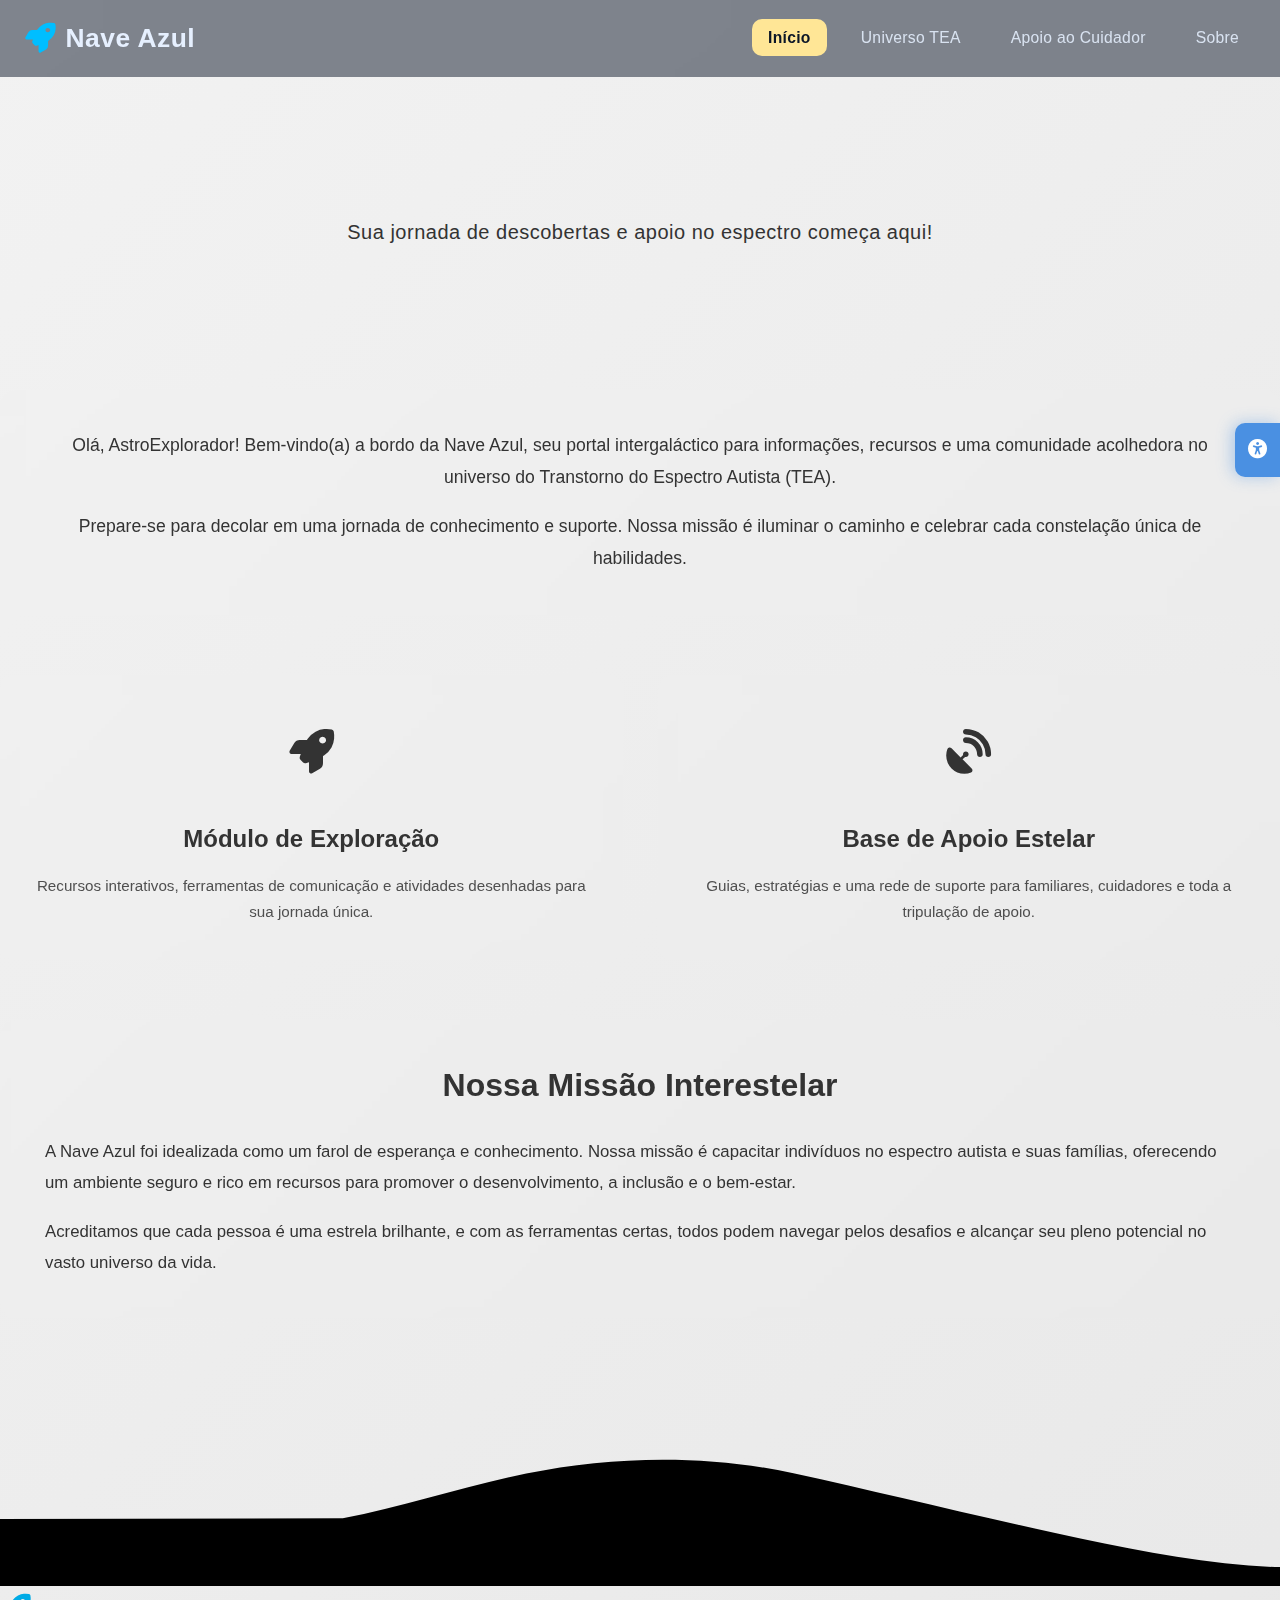
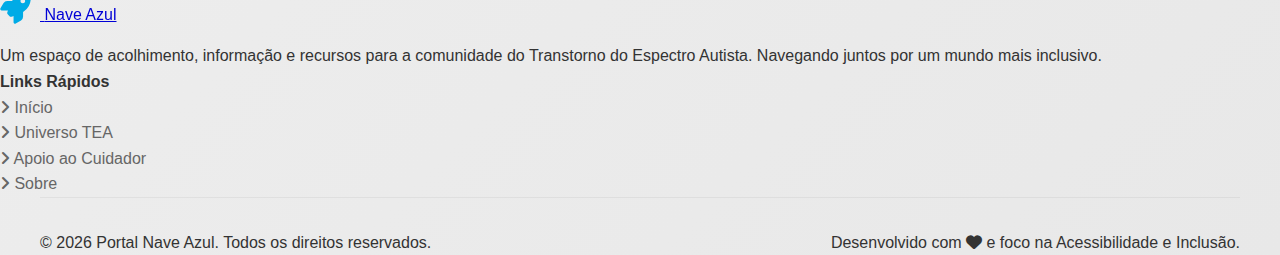
<file: index.html>
<!DOCTYPE html>
<html lang="pt-BR">

<head>
    <meta charset="UTF-8">
    <meta name="viewport" content="width=device-width, initial-scale=1.0">
    <title>Portal Nave Azul - Navegando juntos pelo espectro do autismo</title>

    <link rel="preconnect" href="https://fonts.googleapis.com">
    <link rel="preconnect" href="https://fonts.gstatic.com" crossorigin>
    <link
        href="https://fonts.googleapis.com/css2?family=Inter:wght@300;400;500;600;700&family=OpenDyslexic:wght@400;700&display=swap"
        rel="stylesheet">
    <link href="https://cdnjs.cloudflare.com/ajax/libs/font-awesome/6.5.2/css/all.min.css" rel="stylesheet">
    <link rel="shortcut icon" href="/src/assets/img/logo_fundo_branco.png" type="image/x-icon" />
    <link rel="stylesheet" href="/src/assets/css/config_global.css">
    <link rel="stylesheet" href="/src/assets/css/header.css">
    <link rel="stylesheet" href="/src/assets/css/main_layout.css">
    <link rel="stylesheet" href="/src/assets/css/page_home.css">
    <link rel="stylesheet" href="/src/assets/css/accessibility.css">
    <link rel="stylesheet" href="/src/assets/css/footer.css">

    <script src="/src/assets/js/header.js" defer></script>
    <script src="/src/assets/js/accessibility_handler.js" defer></script>
    <script src="/src/assets/js/footer.js" defer></script>
    <script src="/src/assets/js/main_script.js" defer></script>
    <script src="/src/assets/js/page_home.js" defer></script>

</head>

<body>
    <nav class="main-nav" id="mainNav">
        <div class="container nav-container">
            <div class="nav-logo">
                <a href="#" data-page="homePage">
                    <i class="fas fa-rocket nav-logo-icon"></i>
                    <span>Nave Azul</span>
                </a>
            </div>
            <ul class="nav-links" id="navLinks">
                <li><a href="/index.html" class="nav-item active-link">Início</a></li>
                <li><a href="/src/pages/page_tea.html" class="nav-item">Universo TEA</a></li>
                <li><a href="/src/pages/page_cuidador.html" class="nav-item">Apoio ao Cuidador</a></li>
                <li><a href="/src/pages/page_sobre.html" class="nav-item">Sobre</a>
                </li>
            </ul>
            <button class="nav-toggle" id="navToggle" aria-label="Abrir menu de navegação" aria-expanded="false">
                <span class="hamburger-bar"></span>
                <span class="hamburger-bar"></span>
                <span class="hamburger-bar"></span>
            </button>
        </div>
    </nav>
    <button class="accessibility-toggle" id="accessibilityToggle" aria-label="Abrir painel de acessibilidade"
        aria-expanded="false">
        <i class="fas fa-universal-access"></i>
    </button>

    <!--Acessibilidade-->
    <div class="accessibility-panel" id="accessibilityPanel" role="dialog" aria-labelledby="accessibilityPanelTitle"
        aria-hidden="true">
        <h3 id="accessibilityPanelTitle">Ajustes de Acessibilidade</h3>
        <div class="accessibility-option">
            <label for="decreaseFont">Tamanho da Fonte</label>
            <div class="font-size-controls">
                <button class="accessibility-button" id="decreaseFont" aria-label="Diminuir fonte">A-</button>
                <button class="accessibility-button" id="increaseFont" aria-label="Aumentar fonte">A+</button>
            </div>
        </div>
        <div class="accessibility-option">
            <label for="toggleContrast">Alto Contraste</label>
            <button class="accessibility-button" id="toggleContrast" aria-pressed="false">Ativar</button>
        </div>
        <div class="accessibility-option">
            <label for="toggleDarkMode">Modo Escuro</label>
            <button class="accessibility-button" id="toggleDarkMode" aria-pressed="false">Ativar</button>
        </div>
        <div class="accessibility-option">
            <label for="toggleDyslexicFont">Fonte para Dislexia</label>
            <button class="accessibility-button" id="toggleDyslexicFont" aria-pressed="false">Ativar</button>
        </div>
        <div class="accessibility-option">
            <label for="toggleLargeCursor">Cursor Grande</label>
            <button class="accessibility-button" id="toggleLargeCursor" aria-pressed="false">Ativar</button>
        </div>
        <div class="accessibility-option">
            <label for="toggleReadingGuide">Guia de Leitura</label>
            <button class="accessibility-button" id="toggleReadingGuide" aria-pressed="false">Ativar</button>
        </div>
        <div class="accessibility-option">
            <label for="toggleHighlightLinks">Destacar Links</label>
            <button class="accessibility-button" id="toggleHighlightLinks" aria-pressed="false">Ativar</button>
        </div>
        <div class="accessibility-option">
            <label for="screenReaderToggle">Leitor de Tela (Experimental)</label>
            <button class="accessibility-button" id="screenReaderToggle" aria-pressed="false">Ativar</button>
        </div>
        <div id="screenReaderControls" style="display: none; text-align: center; margin-top: 10px;">
            <button class="accessibility-button" id="readPageContent"><i class="fas fa-play"></i> Ler Página</button>
            <button class="accessibility-button" id="pauseReading"><i class="fas fa-pause"></i> Pausar</button>
            <button class="accessibility-button" id="stopReading"><i class="fas fa-stop"></i> Parar</button>
        </div>
        <div class="accessibility-option" style="margin-top: 15px;">
            <button class="accessibility-button" id="resetSettings"
                style="width: 100%; background-color: var(--warm-red);">
                Redefinir Ajustes
            </button>
        </div>
    </div>

    <main>
        <div class="page active" id="homePage" role="document" aria-labelledby="homePageTitle">
            <div class="container home-container">
                <header class="header home-header">
                    <div class="astronaut-container" id="astronautContainer">
                        <i class="fas fa-user-astronaut astronaut-icon"></i>
                    </div>
                    <h1 class="logo" id="homePageTitle">Nave Azul</h1>
                    <p class="subtitle">Sua jornada de descobertas e apoio no espectro começa aqui!</p>
                </header>

                <section class="welcome-section" aria-labelledby="welcomeTitle">
                    <h2 id="welcomeTitle" class="sr-only">Boas-vindas à Nave Azul</h2>
                    <div class="welcome-message">
                        <p>Olá, AstroExplorador! Bem-vindo(a) a bordo da Nave Azul, seu portal intergaláctico para
                            informações, recursos e uma comunidade acolhedora no universo do Transtorno do Espectro
                            Autista (TEA).</p>
                        <p>Prepare-se para decolar em uma jornada de conhecimento e suporte. Nossa missão é iluminar o
                            caminho e celebrar cada constelação única de habilidades.</p>
                    </div>
                </section>

                <section class="action-buttons" aria-label="Módulos da Nave Azul">
                    <a href="/src/pages/page_tea.html" class="action-card"
                        aria-label="Acessar Módulo de Exploração: Ferramentas e recursos para navegadores do espectro">
                        <div class="action-card-icon-wrapper">
                            <i class="icon fas fa-rocket"></i>
                        </div>
                        <h3>Módulo de Exploração</h3>
                        <p>Recursos interativos, ferramentas de comunicação e atividades desenhadas para sua jornada
                            única.</p>
                    </a>

                    <a href="/src/pages/page_cuidador.html" class="action-card secondary"
                        aria-label="Acessar Base de Apoio Estelar: Orientações e suporte para a tripulação de apoio">
                        <div class="action-card-icon-wrapper">
                            <i class="icon fas fa-satellite-dish"></i>
                        </div>
                        <h3>Base de Apoio Estelar</h3>
                        <p>Guias, estratégias e uma rede de suporte para familiares, cuidadores e toda a tripulação de
                            apoio.</p>
                    </a>
                </section>

                <section class="about-section" id="aboutSectionAnchor" aria-labelledby="missionTitle">
                    <h2 id="missionTitle">Nossa Missão Interestelar</h2>
                    <div class="about-content">
                        <p>A Nave Azul foi idealizada como um farol de esperança e conhecimento. Nossa missão é
                            capacitar indivíduos no espectro autista e suas famílias, oferecendo um ambiente seguro e
                            rico em recursos para promover o desenvolvimento, a inclusão e o bem-estar.</p>
                        <p>Acreditamos que cada pessoa é uma estrela brilhante, e com as ferramentas certas, todos podem
                            navegar pelos desafios e alcançar seu pleno potencial no vasto universo da vida.</p>
                    </div>
                </section>
            </div>
        </div>


        <!--Aba Cuidador-->
        <div class="page" id="cuidadorPage" role="document" aria-labelledby="cuidadorPageTitle">
            <div class="container">
                <header class="header">
                    <h1 class="logo" id="cuidadorPageTitle">Apoio ao Cuidador</h1>
                    <p class="subtitle">Fortalecendo quem cuida...</p>
                </header>
                <section class="tools-section" aria-labelledby="infoStrategyTitle">
                    <h3 id="infoStrategyTitle" class="section-title"><i class="fas fa-info-circle"></i> Informação e
                        Estratégias</h3>
                    <p>Cuidar é um ato de amor...</p>
                </section>
                <section class="resource-grid" aria-labelledby="guidesArticlesTitle">
                    <div class="resource-card">
                        <h4 id="guidesArticlesTitle"><i class="fas fa-book-open"></i> Guias Práticos e Artigos</h4>
                        <ul>
                            <li><a href="#" aria-label="Ler mais sobre Estratégias de Comunicação Efetiva">Estratégias
                                    de Comunicação...</a></li>
                        </ul>
                    </div>
                    <div class="resource-card">
                        <h4 id="supportResourcesTitle"><i class="fas fa-users-cog"></i> Recursos e Suporte</h4>
                        <p>Conecte-se com outros cuidadores...</p>
                        <a href="#" class="btn-resource"><i class="fas fa-comments"></i> Grupos de Apoio Online</a>
                        <a href="#" class="btn-resource" style="margin-top:10px;"><i class="fas fa-user-md"></i>
                            Encontrar Profissionais</a>
                    </div>
                </section>
                <section class="tools-section" aria-labelledby="rightsLegislationTitle">
                    <h3 id="rightsLegislationTitle" class="section-title"><i class="fas fa-gavel"></i> Direitos e
                        Legislação</h3>
                    <p>Conheça os direitos da pessoa com TEA...</p>
                    <a href="docs/guia_direitos_tea_ficticio.pdf" target="_blank" class="btn-resource"
                        style="background-color: var(--gentle-green);">
                        <i class="fas fa-file-pdf"></i> Baixar Guia de Direitos (PDF Fictício)
                    </a>
                    <p style="font-size: 0.8rem; margin-top: 15px; opacity: 0.7;">(Este é um link para um arquivo PDF
                        fictício...)</p>
                </section>
            </div>
        </div>
    </main>

    <footer class="main-footer">
        <div class="footer-shape-divider"> <svg data-name="Layer 1" xmlns="http://www.w3.org/2000/svg"
                viewBox="0 0 1200 120" preserveAspectRatio="none">
                <path
                    d="M321.39,56.44c58-10.79,114.16-30.13,172-41.86,82.39-16.72,168.19-17.73,250.45-.39C823.78,31.74,900.5,50.84,990.24,70.47c60.55,13.07,120.53,25.32,180.44,30.34,60.27,5.07,120.26-3.05,180.18-10.06L1500,120H0V57.28Z"
                    class="shape-fill"></path>
            </svg>
        </div>

        <div class="footer-container container">
            <div class="footer-column footer-about">
                <div class="footer-logo">
                    <a href="#" data-page="homePage">
                        <i class="fas fa-rocket nav-logo-icon"></i>
                        <span>Nave Azul</span>
                    </a>
                </div>
                <p>Um espaço de acolhimento, informação e recursos para a comunidade do Transtorno do Espectro Autista.
                    Navegando juntos por um mundo mais inclusivo.</p>
            </div>
            <div class="footer-column">
                <h4>Links Rápidos</h4>
                <ul>
                    <li><a href="#" data-page="homePage" class="footer-link"><i class="fas fa-angle-right"></i>
                            Início</a></li>
                    <li><a href="/src/pages/page_tea.html" class="footer-link"><i class="fas fa-angle-right"></i> Universo
                            TEA</a></li>
                    <li><a href="/src/pages/page_cuidador.html" class="footer-link"><i class="fas fa-angle-right"></i>
                            Apoio ao Cuidador</a></li>
                    <li><a href="/src/pages/page_sobre.html" class="footer-link nav-link-to-section"><i
                                class="fas fa-angle-right"></i> Sobre</a></li>
                </ul>
            </div>
            
        </div>
        <div class="footer-bottom">
            <p>&copy; <span id="currentYear"></span> Portal Nave Azul. Todos os direitos reservados.</p>
            <p>Desenvolvido com <i class="fas fa-heart footer-heart-icon"></i> e foco na Acessibilidade e Inclusão.</p>
        </div>
    </footer>


</body>

</html>
</file>
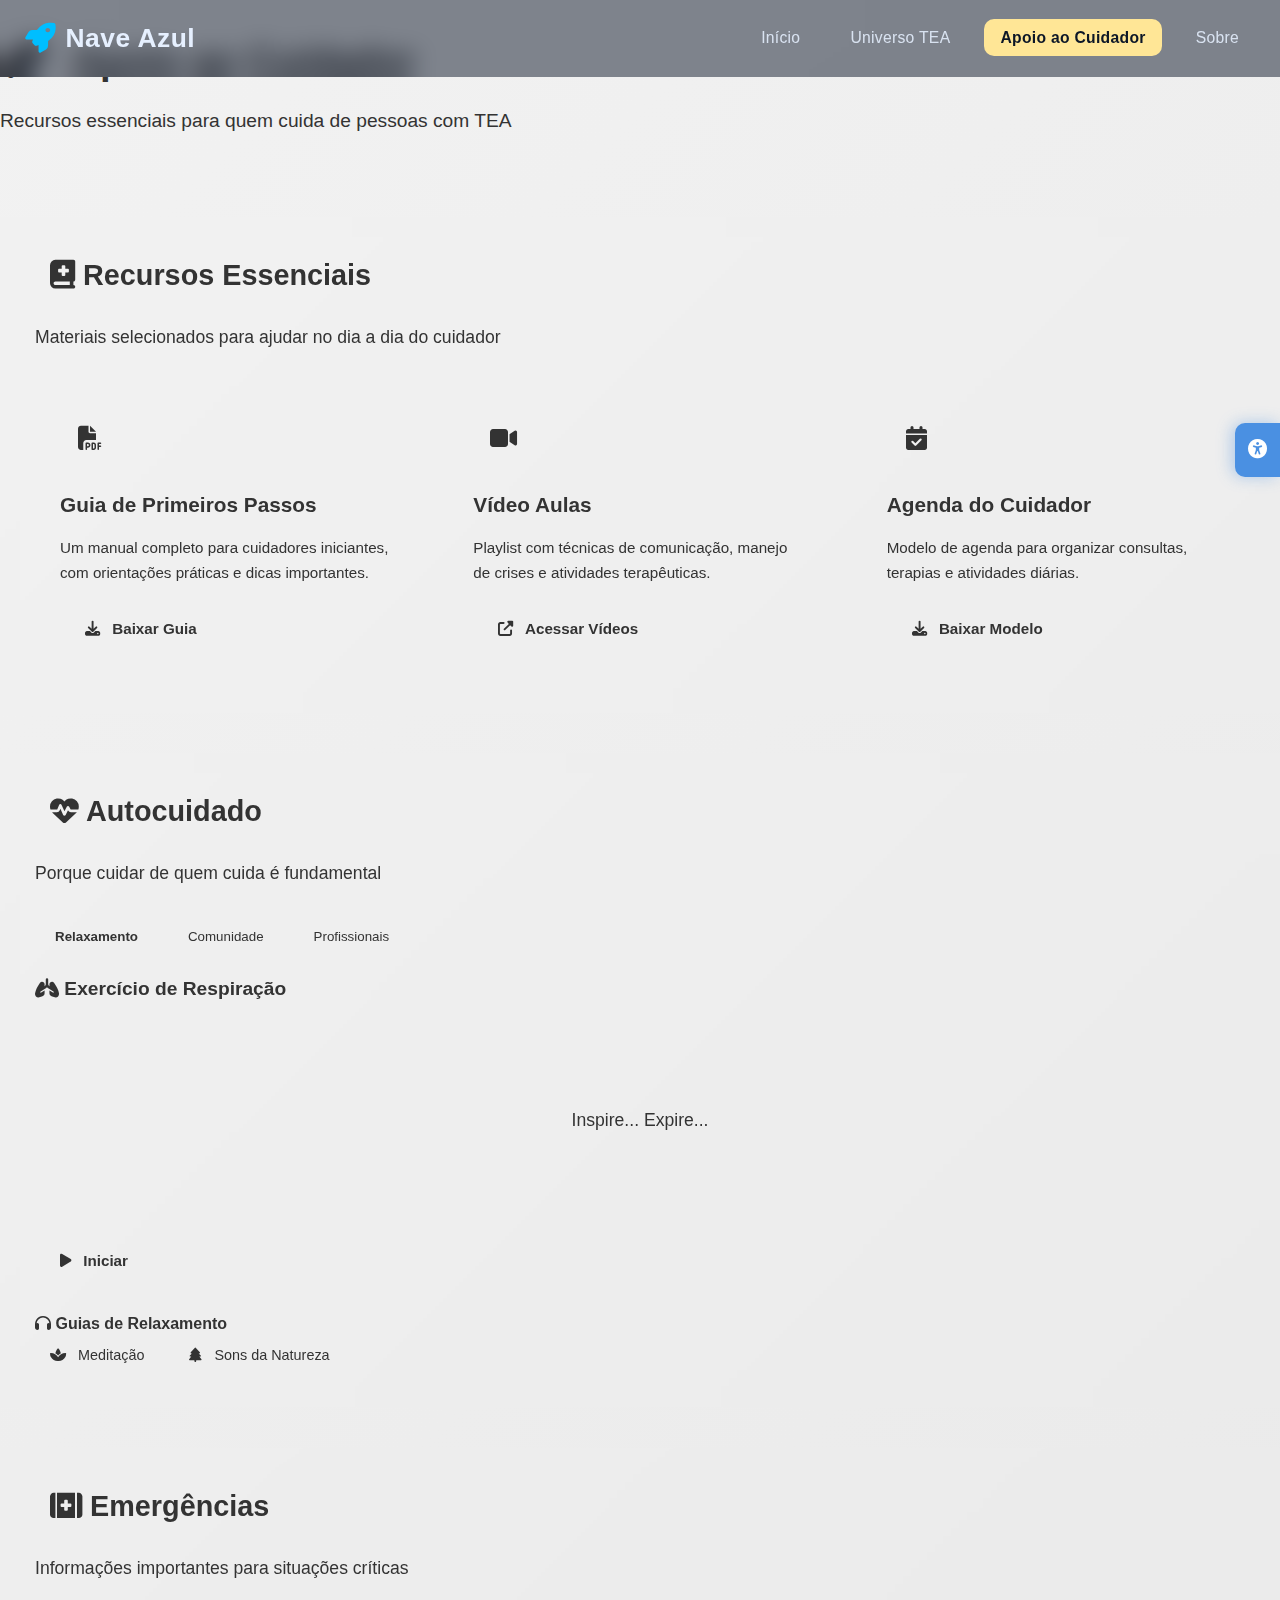
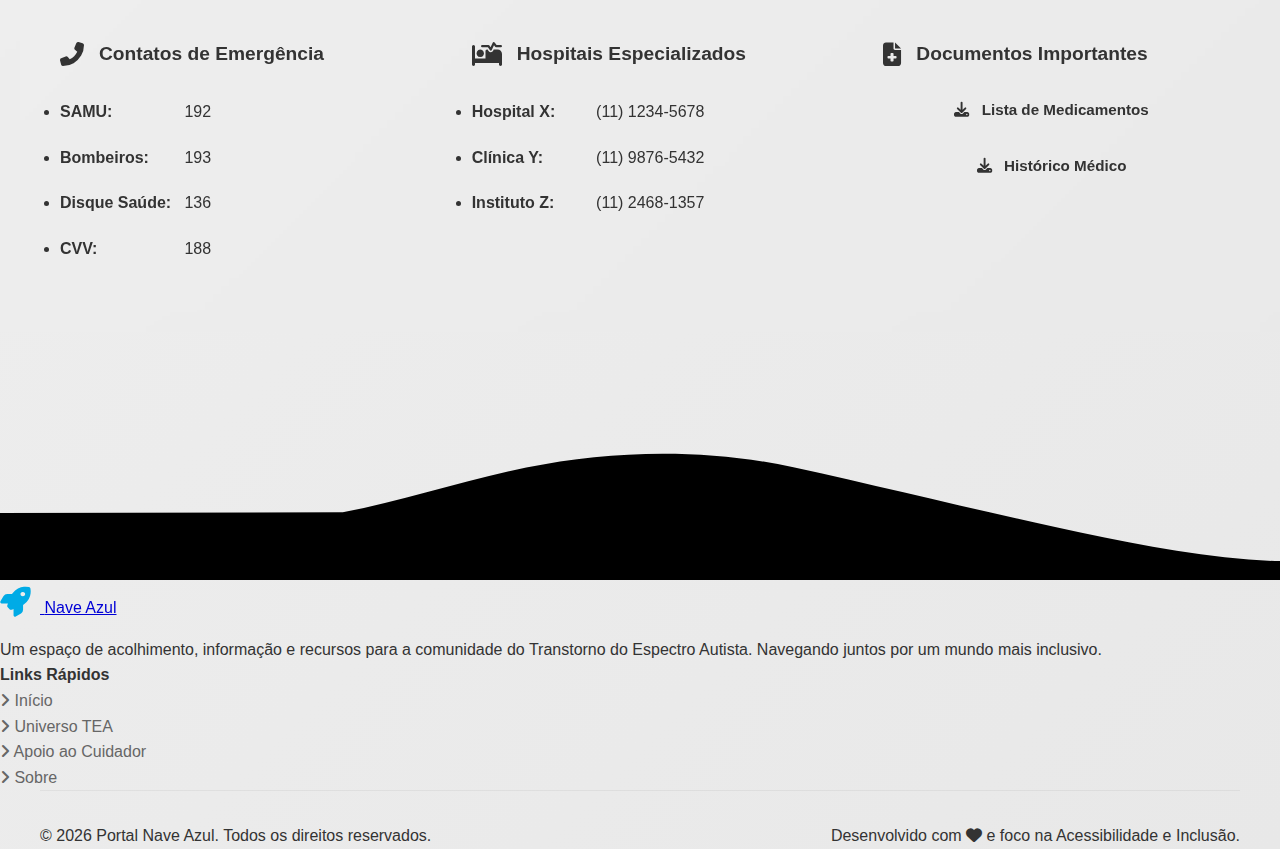
<file: src/pages/page_cuidador.html>
<!DOCTYPE html>
<html lang="pt-br">

<head>
  <meta charset="UTF-8">
  <meta name="viewport" content="width=device-width, initial-scale=1.0">
  <title>Document</title>
  <link rel="preconnect" href="https://fonts.googleapis.com">
  <link rel="preconnect" href="https://fonts.gstatic.com" crossorigin>
  <link
    href="https://fonts.googleapis.com/css2?family=Inter:wght@300;400;500;600;700&family=OpenDyslexic:wght@400;700&display=swap"
    rel="stylesheet">
  <link href="https://cdnjs.cloudflare.com/ajax/libs/font-awesome/6.5.2/css/all.min.css" rel="stylesheet">
  <link rel="shortcut icon" href="/src/assets/img/logo_fundo_branco.png" type="image/x-icon" />
  <link rel="stylesheet" href="/src/assets/css/config_global.css">
  <link rel="stylesheet" href="/src/assets/css/header.css">
  <link rel="stylesheet" href="/src/assets/css/page_cuidador.css">
  <link rel="stylesheet" href="/src/assets/css/accessibility.css">
  <link rel="stylesheet" href="/src/assets/css/footer.css">

  <script src="/src/assets/js/header.js" defer></script>
  <script src="/src/assets/js/accessibility_handler.js" defer></script>
  <script src="/src/assets/js/footer.js" defer></script>
  <script src="/src/assets/js/main_script.js" defer></script>
  <script src="/src/assets/js/page_home.js" defer></script>
  <script src="/src/assets/js/page_cuidador.js" defer></script>
</head>

<body>
  <nav class="main-nav" id="mainNav">
    <div class="container nav-container">
      <div class="nav-logo">
        <a href="#" data-page="homePage">
          <i class="fas fa-rocket nav-logo-icon"></i>
          <span>Nave Azul</span>
        </a>
      </div>
      <ul class="nav-links" id="navLinks">
        <li><a href="/index.html" class="nav-item">Início</a></li>
        <li><a href="/src/pages/page_tea.html" class="nav-item">Universo TEA</a></li>
        <li><a href="/src/pages/page_cuidador.html" class="nav-item active-link">Apoio ao Cuidador</a></li>
        <li><a href="/src/pages/page_sobre.html" class="nav-item">Sobre</a></li>
      </ul>
      <button class="nav-toggle" id="navToggle" aria-label="Abrir menu de navegação" aria-expanded="false">
        <span class="hamburger-bar"></span>
        <span class="hamburger-bar"></span>
        <span class="hamburger-bar"></span>
      </button>
    </div>
  </nav>

  <button class="accessibility-toggle" id="accessibilityToggle" aria-label="Abrir painel de acessibilidade"
    aria-expanded="false">
    <i class="fas fa-universal-access"></i>
  </button>

  <!--Acessibilidade-->
    <div class="accessibility-panel" id="accessibilityPanel" role="dialog" aria-labelledby="accessibilityPanelTitle"
        aria-hidden="true">
        <h3 id="accessibilityPanelTitle">Ajustes de Acessibilidade</h3>
        <div class="accessibility-option">
            <label for="decreaseFont">Tamanho da Fonte</label>
            <div class="font-size-controls">
                <button class="accessibility-button" id="decreaseFont" aria-label="Diminuir fonte">A-</button>
                <button class="accessibility-button" id="increaseFont" aria-label="Aumentar fonte">A+</button>
            </div>
        </div>
        <div class="accessibility-option">
            <label for="toggleContrast">Alto Contraste</label>
            <button class="accessibility-button" id="toggleContrast" aria-pressed="false">Ativar</button>
        </div>
        <div class="accessibility-option">
            <label for="toggleDarkMode">Modo Escuro</label>
            <button class="accessibility-button" id="toggleDarkMode" aria-pressed="false">Ativar</button>
        </div>
        <div class="accessibility-option">
            <label for="toggleDyslexicFont">Fonte para Dislexia</label>
            <button class="accessibility-button" id="toggleDyslexicFont" aria-pressed="false">Ativar</button>
        </div>
        <div class="accessibility-option">
            <label for="toggleLargeCursor">Cursor Grande</label>
            <button class="accessibility-button" id="toggleLargeCursor" aria-pressed="false">Ativar</button>
        </div>
        <div class="accessibility-option">
            <label for="toggleReadingGuide">Guia de Leitura</label>
            <button class="accessibility-button" id="toggleReadingGuide" aria-pressed="false">Ativar</button>
        </div>
        <div class="accessibility-option">
            <label for="toggleHighlightLinks">Destacar Links</label>
            <button class="accessibility-button" id="toggleHighlightLinks" aria-pressed="false">Ativar</button>
        </div>
        <div class="accessibility-option">
            <label for="screenReaderToggle">Leitor de Tela (Experimental)</label>
            <button class="accessibility-button" id="screenReaderToggle" aria-pressed="false">Ativar</button>
        </div>
        <div id="screenReaderControls" style="display: none; text-align: center; margin-top: 10px;">
            <button class="accessibility-button" id="readPageContent"><i class="fas fa-play"></i> Ler Página</button>
            <button class="accessibility-button" id="pauseReading"><i class="fas fa-pause"></i> Pausar</button>
            <button class="accessibility-button" id="stopReading"><i class="fas fa-stop"></i> Parar</button>
        </div>
        <div class="accessibility-option" style="margin-top: 15px;">
            <button class="accessibility-button" id="resetSettings"
                style="width: 100%; background-color: var(--warm-red);">
                Redefinir Ajustes
            </button>
        </div>
    </div>

  <main>
    <div class="page active" id="cuidadorPage" role="document" aria-labelledby="cuidadorPageTitleContent">
      <div class="container page-container">

        <header class="page-internal-header">
          <div class="header-content">
            <h1 class="page-title" id="cuidadorPageTitleContent"><i class="fas fa-hands-helping"></i> Apoio ao Cuidador
            </h1>
            <p class="page-subtitle">Recursos essenciais para quem cuida de pessoas com TEA</p>
          </div>
          
          <!-- Ilustração futura          
          <div class="header-illustration">
            <img src="https://via.placeholder.com/400x200/0C1627/00BEFF?text=Ilustração+Cuidador"
              alt="Ilustração de apoio ao cuidador" class="header-image">
          </div>
          -->

        </header>

        <section class="support-module" aria-labelledby="resourcesTitle">
          <h2 id="resourcesTitle" class="section-title"><i class="fas fa-book-medical"></i> Recursos Essenciais</h2>
          <p class="section-description">Materiais selecionados para ajudar no dia a dia do cuidador</p>

          <div class="resource-grid">
            <div class="resource-card">
              <div class="card-icon"><i class="fas fa-file-pdf"></i></div>
              <h3>Guia de Primeiros Passos</h3>
              <p>Um manual completo para cuidadores iniciantes, com orientações práticas e dicas importantes.</p>
              <a href="#" class="btn-resource" download><i class="fas fa-download"></i> Baixar Guia</a>
            </div>

            <div class="resource-card">
              <div class="card-icon"><i class="fas fa-video"></i></div>
              <h3>Vídeo Aulas</h3>
              <p>Playlist com técnicas de comunicação, manejo de crises e atividades terapêuticas.</p>
              <a href="#" class="btn-resource" target="_blank"><i class="fas fa-external-link-alt"></i> Acessar
                Vídeos</a>
            </div>

            <div class="resource-card">
              <div class="card-icon"><i class="fas fa-calendar-check"></i></div>
              <h3>Agenda do Cuidador</h3>
              <p>Modelo de agenda para organizar consultas, terapias e atividades diárias.</p>
              <a href="#" class="btn-resource" download><i class="fas fa-download"></i> Baixar Modelo</a>
            </div>
          </div>
        </section>

        <section class="support-module" aria-labelledby="selfCareTitle">
          <h2 id="selfCareTitle" class="section-title"><i class="fas fa-heartbeat"></i> Autocuidado</h2>
          <p class="section-description">Porque cuidar de quem cuida é fundamental</p>

          <div class="selfcare-tabs">
            <div class="tab-buttons">
              <button class="tab-button active" data-tab="relaxation">Relaxamento</button>
              <button class="tab-button" data-tab="community">Comunidade</button>
              <button class="tab-button" data-tab="professionals">Profissionais</button>
            </div>

            <div class="tab-content active" id="relaxation">
              <div class="relaxation-content">
                <div class="breathing-exercise">
                  <h4><i class="fas fa-lungs"></i> Exercício de Respiração</h4>
                  <div class="breathing-circle">
                    <div class="breathing-animation"></div>
                    <span class="breathing-text">Inspire... Expire...</span>
                  </div>
                  <button class="btn-resource" id="startBreathing"><i class="fas fa-play"></i> Iniciar</button>
                </div>
                <div class="audio-guides">
                  <h4><i class="fas fa-headphones"></i> Guias de Relaxamento</h4>
                  <div class="audio-controls">
                    <button class="audio-button" data-audio="meditation"><i class="fas fa-spa"></i> Meditação</button>
                    <button class="audio-button" data-audio="nature"><i class="fas fa-tree"></i> Sons da
                      Natureza</button>
                  </div>
                  <audio id="audioPlayer" src=""></audio>
                </div>
              </div>
            </div>

            <div class="tab-content" id="community">
              <div class="community-content">
                <h4><i class="fas fa-users"></i> Conecte-se com outros cuidadores</h4>
                <ul class="community-links">
                  <li><a href="#"><i class="fas fa-comments"></i> Fórum de Discussão</a></li>
                  <li><a href="#"><i class="fas fa-calendar-alt"></i> Eventos e Encontros</a></li>
                  <li><a href="#"><i class="fas fa-hands-helping"></i> Grupos de Apoio</a></li>
                </ul>
              </div>
            </div>

            <div class="tab-content" id="professionals">
              <div class="professionals-content">
                <h4><i class="fas fa-user-md"></i> Busca por Profissionais</h4>
                <div class="search-professionals">
                  <input type="text" placeholder="Busque por especialidade ou localidade">
                  <button class="btn-resource"><i class="fas fa-search"></i> Buscar</button>
                </div>
                <div class="professional-types">
                  <div class="professional-card">
                    <i class="fas fa-brain"></i>
                    <h5>Psicólogos</h5>
                  </div>
                  <div class="professional-card">
                    <i class="fas fa-comment-medical"></i>
                    <h5>Fonoaudiólogos</h5>
                  </div>
                  <div class="professional-card">
                    <i class="fas fa-child"></i>
                    <h5>Terapeutas Ocupacionais</h5>
                  </div>
                </div>
              </div>
            </div>
          </div>
        </section>

        <section class="support-module" aria-labelledby="emergencyTitle">
          <h2 id="emergencyTitle" class="section-title"><i class="fas fa-first-aid"></i> Emergências</h2>
          <p class="section-description">Informações importantes para situações críticas</p>

          <div class="emergency-grid">
            <div class="emergency-card">
              <div class="emergency-header">
                <i class="fas fa-phone-alt"></i>
                <h3>Contatos de Emergência</h3>
              </div>
              <ul class="emergency-contacts">
                <li><strong>SAMU:</strong> 192</li>
                <li><strong>Bombeiros:</strong> 193</li>
                <li><strong>Disque Saúde:</strong> 136</li>
                <li><strong>CVV:</strong> 188</li>
              </ul>
            </div>

            <div class="emergency-card">
              <div class="emergency-header">
                <i class="fas fa-procedures"></i>
                <h3>Hospitais Especializados</h3>
              </div>
              <ul class="emergency-contacts">
                <li><strong>Hospital X:</strong> (11) 1234-5678</li>
                <li><strong>Clínica Y:</strong> (11) 9876-5432</li>
                <li><strong>Instituto Z:</strong> (11) 2468-1357</li>
              </ul>
            </div>

            <div class="emergency-card">
              <div class="emergency-header">
                <i class="fas fa-file-medical"></i>
                <h3>Documentos Importantes</h3>
              </div>
              <div class="emergency-docs">
                <button class="btn-resource"><i class="fas fa-download"></i> Lista de Medicamentos</button>
                <button class="btn-resource"><i class="fas fa-download"></i> Histórico Médico</button>
              </div>
            </div>
          </div>
        </section>
      </div>
    </div>
  </main>

  <footer class="main-footer">
    <div class="footer-shape-divider"> <svg data-name="Layer 1" xmlns="http://www.w3.org/2000/svg"
        viewBox="0 0 1200 120" preserveAspectRatio="none">
        <path
          d="M321.39,56.44c58-10.79,114.16-30.13,172-41.86,82.39-16.72,168.19-17.73,250.45-.39C823.78,31.74,900.5,50.84,990.24,70.47c60.55,13.07,120.53,25.32,180.44,30.34,60.27,5.07,120.26-3.05,180.18-10.06L1500,120H0V57.28Z"
          class="shape-fill"></path>
      </svg>
    </div>

    <div class="footer-container container">
      <div class="footer-column footer-about">
        <div class="footer-logo">
          <a href="#" data-page="homePage">
            <i class="fas fa-rocket nav-logo-icon"></i>
            <span>Nave Azul</span>
          </a>
        </div>
        <p>Um espaço de acolhimento, informação e recursos para a comunidade do Transtorno do Espectro Autista.
          Navegando juntos por um mundo mais inclusivo.</p>
      </div>
      <div class="footer-column">
        <h4>Links Rápidos</h4>
        <ul>
          <li><a href="/index.html" data-page="homePage" class="footer-link"><i class="fas fa-angle-right"></i>
              Início</a></li>
          <li><a href="/src/pages/page_tea.html" class="footer-link"><i class="fas fa-angle-right"></i> Universo
              TEA</a></li>
          <li><a href="#" class="footer-link"><i class="fas fa-angle-right"></i>
              Apoio ao Cuidador</a></li>
          <li><a href="/src/pages/page_sobre.html" class="footer-link nav-link-to-section"><i
                class="fas fa-angle-right"></i> Sobre</a></li>
        </ul>
      </div>

    </div>
    <div class="footer-bottom">
      <p>&copy; <span id="currentYear"></span> Portal Nave Azul. Todos os direitos reservados.</p>
      <p>Desenvolvido com <i class="fas fa-heart footer-heart-icon"></i> e foco na Acessibilidade e Inclusão.</p>
    </div>
  </footer>
</body>

</html>
</file>
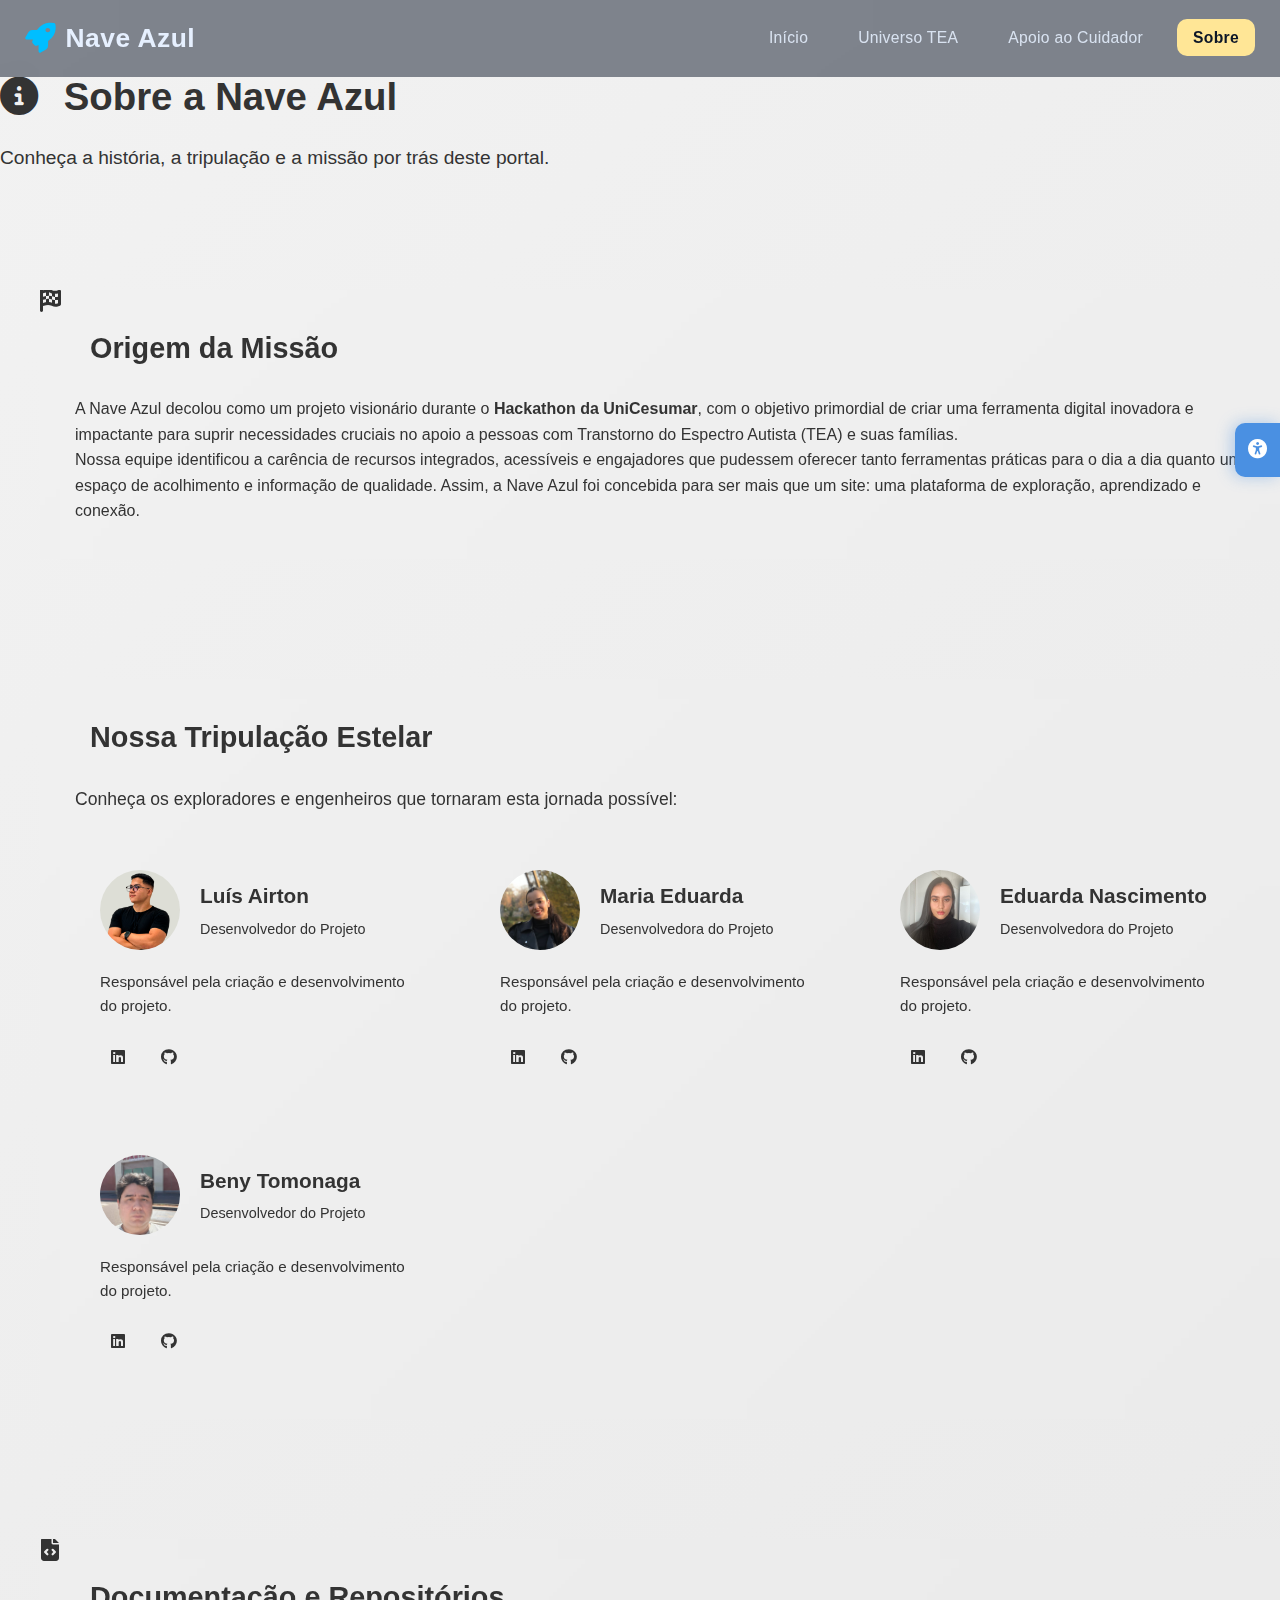
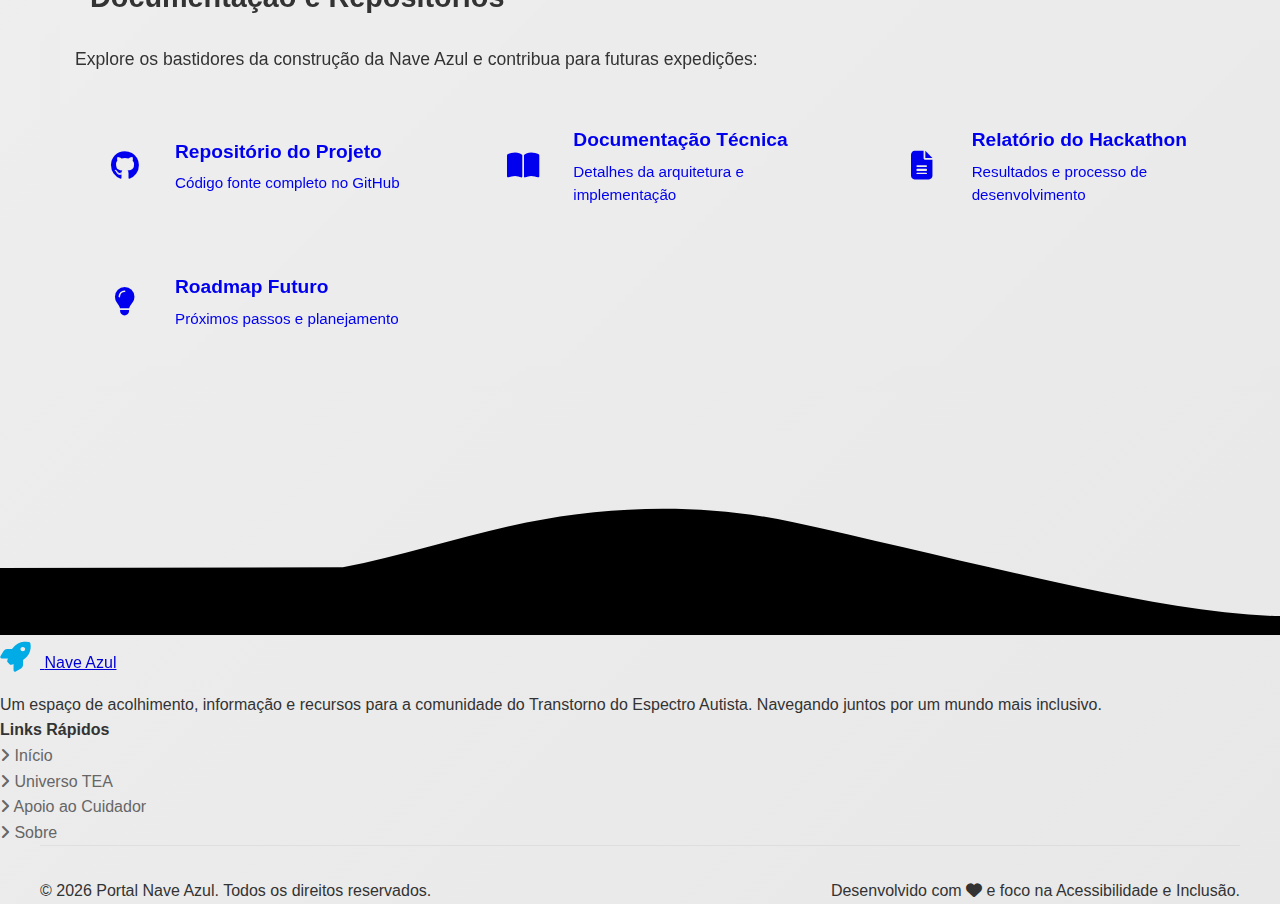
<file: src/pages/page_sobre.html>
<!DOCTYPE html>
<html lang="pt-BR">

<head>
  <meta charset="UTF-8">
  <meta name="viewport" content="width=device-width, initial-scale=1.0">
  <title>Nave Azul - Sobre o Projeto</title>

  <link rel="preconnect" href="https://fonts.googleapis.com">
  <link rel="preconnect" href="https://fonts.gstatic.com" crossorigin>
  <link
    href="https://fonts.googleapis.com/css2?family=Inter:wght@300;400;500;600;700;800&family=OpenDyslexic:wght@400;700&display=swap"
    rel="stylesheet">
  <link href="https://cdnjs.cloudflare.com/ajax/libs/font-awesome/6.5.2/css/all.min.css" rel="stylesheet">

  <link rel="shortcut icon" href="/src/assets/img/logo_fundo_branco.png" type="image/x-icon" />
  <link rel="stylesheet" href="/src/assets/css/config_global.css">
  <link rel="stylesheet" href="/src/assets/css/header.css">
  <link rel="stylesheet" href="/src/assets/css/page_sobre.css">
  <link rel="stylesheet" href="/src/assets/css/accessibility.css">
  <link rel="stylesheet" href="/src/assets/css/footer.css">

  <script src="/src/assets/js/header.js" defer></script>
  <script src="/src/assets/js/accessibility_handler.js" defer></script>
  <script src="/src/assets/js/footer.js" defer></script>
  <script src="/src/assets/js/main_script.js" defer></script>
  <script src="/src/assets/js/page_sobre.js" defer></script>
</head>

<body>

  <nav class="main-nav" id="mainNav">
    <div class="container nav-container">
      <div class="nav-logo">
        <a href="#" data-page="homePage">
          <i class="fas fa-rocket nav-logo-icon"></i>
          <span>Nave Azul</span>
        </a>
      </div>
      <ul class="nav-links" id="navLinks">
        <li><a href="/index.html" class="nav-item">Início</a></li>
        <li><a href="/src/pages/page_tea.html" class="nav-item">Universo TEA</a></li>
        <li><a href="/src/pages/page_cuidador.html" class="nav-item ">Apoio ao Cuidador</a></li>
        <li><a href="/src/pages/page_sobre.html" class="nav-item active-link">Sobre</a>
        </li>
      </ul>
      <button class="nav-toggle" id="navToggle" aria-label="Abrir menu de navegação" aria-expanded="false">
        <span class="hamburger-bar"></span>
        <span class="hamburger-bar"></span>
        <span class="hamburger-bar"></span>
      </button>
    </div>
  </nav>

  <button class="accessibility-toggle" id="accessibilityToggle" aria-label="Abrir painel de acessibilidade"
    aria-expanded="false">
    <i class="fas fa-universal-access"></i>
  </button>
  <div class="accessibility-panel" id="accessibilityPanel" role="dialog" aria-labelledby="accessibilityPanelTitle"
    aria-hidden="true">
    <h3 id="accessibilityPanelTitle">Ajustes de Acessibilidade</h3>
    <div class="accessibility-option"> <label for="decreaseFont">Tamanho da Fonte</label>
      <div class="font-size-controls"> <button class="accessibility-button" id="decreaseFont"
          aria-label="Diminuir fonte">A-</button> <button class="accessibility-button" id="increaseFont"
          aria-label="Aumentar fonte">A+</button> </div>
    </div>
    <div class="accessibility-option"> <label for="toggleContrast">Alto Contraste</label> <button
        class="accessibility-button" id="toggleContrast" aria-pressed="false">Ativar</button> </div>
    <div class="accessibility-option"> <label for="toggleDarkMode">Modo Escuro</label> <button
        class="accessibility-button" id="toggleDarkMode" aria-pressed="false">Ativar</button> </div>
    <div class="accessibility-option"> <label for="toggleDyslexicFont">Fonte para Dislexia</label> <button
        class="accessibility-button" id="toggleDyslexicFont" aria-pressed="false">Ativar</button> </div>
    <div class="accessibility-option"> <label for="toggleLargeCursor">Cursor Grande</label> <button
        class="accessibility-button" id="toggleLargeCursor" aria-pressed="false">Ativar</button> </div>
    <div class="accessibility-option"> <label for="toggleReadingGuide">Guia de Leitura</label> <button
        class="accessibility-button" id="toggleReadingGuide" aria-pressed="false">Ativar</button> </div>
    <div class="accessibility-option"> <label for="toggleHighlightLinks">Destacar Links</label> <button
        class="accessibility-button" id="toggleHighlightLinks" aria-pressed="false">Ativar</button> </div>
    <div class="accessibility-option"> <label for="screenReaderToggle">Leitor de Tela</label> <button
        class="accessibility-button" id="screenReaderToggle" aria-pressed="false">Ativar</button> </div>
    <div id="screenReaderControls" style="display: none;"> <button class="accessibility-button" id="readPageContent"><i
          class="fas fa-play"></i> Ler</button> <button class="accessibility-button" id="pauseReading"><i
          class="fas fa-pause"></i> Pausar</button> <button class="accessibility-button" id="stopReading"><i
          class="fas fa-stop"></i> Parar</button> </div>
    <div class="accessibility-option" style="margin-top: 15px;"> <button class="accessibility-button" id="resetSettings"
        style="width: 100%; background-color: var(--warm-red);">Redefinir</button> </div>
  </div>

  <main>
    <div class="page active" id="sobrePage" role="document" aria-labelledby="sobrePageTitleContent">
      <div class="container page-container about-us-bay">

        <header class="page-internal-header">
          <div class="header-content">
            <h1 class="page-title" id="sobrePageTitleContent"><i class="fas fa-info-circle"></i> Sobre a Nave Azul</h1>
            <p class="page-subtitle">Conheça a história, a tripulação e a missão por trás deste portal.</p>
          </div>
          <div class="header-graphic">
            <div class="orbit-circle">
              <div class="satellite"></div>
            </div>
          </div>
        </header>

        <div class="timeline-container">
          <section class="about-project-section content-module" aria-labelledby="projectOriginTitle">
            <div class="section-icon">
              <i class="fas fa-flag-checkered"></i>
            </div>
            <div class="section-content">
              <h2 id="projectOriginTitle" class="section-title">Origem da Missão</h2>
              <p>A Nave Azul decolou como um projeto visionário durante o <strong>Hackathon da UniCesumar</strong>, com
                o
                objetivo primordial de criar uma ferramenta digital inovadora e impactante para suprir necessidades
                cruciais
                no apoio a pessoas com Transtorno do Espectro Autista (TEA) e suas famílias.</p>
              <p>Nossa equipe identificou a carência de recursos integrados, acessíveis e engajadores que pudessem
                oferecer
                tanto ferramentas práticas para o dia a dia quanto um espaço de acolhimento e informação de qualidade.
                Assim, a Nave Azul foi concebida para ser mais que um site: uma plataforma de exploração, aprendizado e
                conexão.</p>
            </div>
          </section>

          <div class="timeline-divider">
            <div class="timeline-dot"></div>
            <div class="timeline-line"></div>
          </div>

          <section class="team-section content-module" aria-labelledby="crewTitle">
            <div class="section-icon">
              <i class="fas fa-users-astronaut"></i>
            </div>
            <div class="section-content">
              <h2 id="crewTitle" class="section-title">Nossa Tripulação Estelar</h2>
              <p class="section-description">Conheça os exploradores e engenheiros que tornaram esta jornada possível:
              </p>
              <div class="team-cards-grid">
                <!--Desenvolvedor 1-->
                <div class="team-card">
                  <div class="team-member-header">
                    <div class="team-member-avatar">
                      <img src="/src/assets/img/desenvolvedores/luis.png" alt="Foto do Desenvolvedor 1"
                        class="team-member-photo">
                      <div class="avatar-border"></div>
                    </div>
                    <div class="team-member-info">
                      <h4 class="team-member-name">Luís Airton</h4>
                      <p class="team-member-role">Desenvolvedor do Projeto</p>
                    </div>
                  </div>
                  <p class="team-member-bio">Responsável pela criação e desenvolvimento do projeto.</p>
                  <div class="team-member-social">
                    <a href="https://www.linkedin.com/in/luisairton/" aria-label="LinkedIn Desenvolvedor 1"
                      target="_blank"><i class="fab fa-linkedin"></i></a>
                    <a href="https://github.com/DevLuisairton" aria-label="GitHub Desenvolvedor 1" target="_blank"><i
                        class="fab fa-github"></i></a>
                  </div>
                </div>
                <!--Desenvolvedor 2-->
                <div class="team-card">
                  <div class="team-member-header">
                    <div class="team-member-avatar">
                      <img src="/src/assets/img/desenvolvedores/maria_eduarda.jpg" alt="Foto do Desenvolvedor 2"
                        class="team-member-photo">
                      <div class="avatar-border"></div>
                    </div>
                    <div class="team-member-info">
                      <h4 class="team-member-name">Maria Eduarda</h4>
                      <p class="team-member-role">Desenvolvedora do Projeto</p>
                    </div>
                  </div>
                  <p class="team-member-bio">Responsável pela criação e desenvolvimento do projeto.</p>
                  <div class="team-member-social">
                    <a href="https://www.linkedin.com/in/maria-eduarda-prado-a11852215/?utm_source=share&utm_campaign=share_via&utm_content=profile&utm_medium=ios_app"
                      aria-label="LinkedIn Desenvolvedor 2" target="_blank"><i class="fab fa-linkedin"></i></a>
                    <a href="https://github.com/mariaeduardadprado?tab=overview&from=2025-06-01&to=2025-06-03"
                      aria-label="GitHub Desenvolvedor 1" target="_blank"><i class="fab fa-github"></i></a>
                  </div>
                </div>
                <!--Desenvolvvedor 3-->
                <div class="team-card">
                  <div class="team-member-header">
                    <div class="team-member-avatar">
                      <img src="/src/assets/img/desenvolvedores/Eduarda.jpg" alt="Foto do Colaborador 1"
                        class="team-member-photo">
                      <div class="avatar-border"></div>
                    </div>
                    <div class="team-member-info">
                      <h4 class="team-member-name">Eduarda Nascimento</h4>
                      <p class="team-member-role">Desenvolvedora do Projeto</p>
                    </div>
                  </div>
                  <p class="team-member-bio">Responsável pela criação e desenvolvimento do projeto.</p>
                  <div class="team-member-social">
                    <a href="https://www.linkedin.com/in/eduarda-nascimento-92aa93300/?utm_source=share&utm_campaign=share_via&utm_content=profile&utm_medium=ios_app" aria-label="LinkedIn Desenvolvedor 1"
                      target="_blank"><i class="fab fa-linkedin"></i></a>
                    <a href="https://github.com/EduardaNascimento0906" aria-label="GitHub Desenvolvedor 1" target="_blank"><i
                        class="fab fa-github"></i></a>
                  </div>
                </div>
                <!--Desenvolvvedor 4-->
                <div class="team-card">
                  <div class="team-member-header">
                    <div class="team-member-avatar">
                      <img src="/src/assets/img/desenvolvedores/beny.jpg" alt="Foto do Colaborador 2"
                        class="team-member-photo">
                      <div class="avatar-border"></div>
                    </div>
                    <div class="team-member-info">
                      <h4 class="team-member-name">Beny Tomonaga</h4>
                      <p class="team-member-role">Desenvolvedor do Projeto</p>
                    </div>
                  </div>
                  <p class="team-member-bio">Responsável pela criação e desenvolvimento do projeto.</p>
                  <div class="team-member-social">
                    <a href="https://www.linkedin.com/in/beny-tomonaga-229b3053/" aria-label="LinkedIn Desenvolvedor 1"
                      target="_blank"><i class="fab fa-linkedin"></i></a>
                    <a href="https://github.com/beny-tomonaga" aria-label="GitHub Desenvolvedor 1" target="_blank"><i
                        class="fab fa-github"></i></a>
                  </div>
                </div>
              </div>
            </div>
          </section>

          <div class="timeline-divider">
            <div class="timeline-dot"></div>
            <div class="timeline-line"></div>
          </div>

          <section class="documentation-section content-module" aria-labelledby="docsTitle">
            <div class="section-icon">
              <i class="fas fa-file-code"></i>
            </div>
            <div class="section-content">
              <h2 id="docsTitle" class="section-title">Documentação e Repositórios</h2>
              <p class="section-description">Explore os bastidores da construção da Nave Azul e contribua para futuras
                expedições:</p>
              <div class="documentation-grid">
                <a href="#" target="_blank" class="document-card">
                  <div class="document-icon">
                    <i class="fab fa-github"></i>
                  </div>
                  <div class="document-info">
                    <h3>Repositório do Projeto</h3>
                    <p>Código fonte completo no GitHub</p>
                  </div>
                </a>
                <a href="#" target="_blank" class="document-card">
                  <div class="document-icon">
                    <i class="fas fa-book-open"></i>
                  </div>
                  <div class="document-info">
                    <h3>Documentação Técnica</h3>
                    <p>Detalhes da arquitetura e implementação</p>
                  </div>
                </a>
                <a href="#" target="_blank" class="document-card">
                  <div class="document-icon">
                    <i class="fas fa-file-alt"></i>
                  </div>
                  <div class="document-info">
                    <h3>Relatório do Hackathon</h3>
                    <p>Resultados e processo de desenvolvimento</p>
                  </div>
                </a>
                <a href="#" target="_blank" class="document-card">
                  <div class="document-icon">
                    <i class="fas fa-lightbulb"></i>
                  </div>
                  <div class="document-info">
                    <h3>Roadmap Futuro</h3>
                    <p>Próximos passos e planejamento</p>
                  </div>
                </a>
              </div>
            </div>
          </section>
        </div>
      </div>
    </div>
  </main>

  <footer class="main-footer">
    <div class="footer-shape-divider"> <svg data-name="Layer 1" xmlns="http://www.w3.org/2000/svg"
        viewBox="0 0 1200 120" preserveAspectRatio="none">
        <path
          d="M321.39,56.44c58-10.79,114.16-30.13,172-41.86,82.39-16.72,168.19-17.73,250.45-.39C823.78,31.74,900.5,50.84,990.24,70.47c60.55,13.07,120.53,25.32,180.44,30.34,60.27,5.07,120.26-3.05,180.18-10.06L1500,120H0V57.28Z"
          class="shape-fill"></path>
      </svg>
    </div>

    <div class="footer-container container">
      <div class="footer-column footer-about">
        <div class="footer-logo">
          <a href="#" data-page="homePage">
            <i class="fas fa-rocket nav-logo-icon"></i>
            <span>Nave Azul</span>
          </a>
        </div>
        <p>Um espaço de acolhimento, informação e recursos para a comunidade do Transtorno do Espectro Autista.
          Navegando juntos por um mundo mais inclusivo.</p>
      </div>
      <div class="footer-column">
        <h4>Links Rápidos</h4>
        <ul>
          <li><a href="/index.html" data-page="homePage" class="footer-link"><i class="fas fa-angle-right"></i>
              Início</a></li>
          <li><a href="/src/pages/page_tea.html" class="footer-link"><i class="fas fa-angle-right"></i> Universo
              TEA</a></li>
          <li><a href="/src/pages/page_cuidador.html" class="footer-link"><i class="fas fa-angle-right"></i>
              Apoio ao Cuidador</a></li>
          <li><a href="#" class="footer-link nav-link-to-section"><i class="fas fa-angle-right"></i> Sobre</a></li>
        </ul>
      </div>

    </div>
    <div class="footer-bottom">
      <p>&copy; <span id="currentYear"></span> Portal Nave Azul. Todos os direitos reservados.</p>
      <p>Desenvolvido com <i class="fas fa-heart footer-heart-icon"></i> e foco na Acessibilidade e Inclusão.</p>
    </div>
  </footer>

</body>

</html>
</file>
<file: src/assets/css/config_global.css>
* {
  margin: 0;
  padding: 0;
  box-sizing: border-box;
}

html {
  scroll-behavior: smooth;
}

body {
  font-family: 'Segoe UI', Tahoma, Geneva, Verdana, sans-serif;
  background: linear-gradient(135deg, #F2F2F2 0%, #E8E8E8 100%);
  color: #333333;
  min-height: 100vh;
  line-height: 1.6;
  overflow-x: hidden;
  position: relative;
}
</file>
<file: src/assets/css/header.css>
/* src/assets/css/global/header_nav.css */
.main-nav {
    position: fixed;
    top: 0;
    left: 0;
    width: 100%;
    background: rgba(var(--space-dark-blue-rgb, 12, 22, 39), 0.5);
    backdrop-filter: blur(12px);
    -webkit-backdrop-filter: blur(12px);
    z-index: 900;
    transition: background 0.4s ease, box-shadow 0.4s ease, padding 0.4s ease, transform 0.3s ease-out; /* Adicionado transform */
    padding: 8px 0;
    border-bottom: 1px solid transparent;
}

.main-nav.scrolled {
    background: rgba(var(--space-dark-blue-rgb, 12, 22, 39), 0.85);
    box-shadow: 0 4px 25px rgba(var(--black-rgb, 10, 10, 20), 0.4);
    padding: 10px 0;
    border-bottom: 1px solid rgba(var(--ship-silver-rgb, 192, 197, 206), 0.15);
}

/* Para efeito auto-hide opcional (controlado por JS) */
.main-nav.nav-hidden-on-scroll {
    transform: translateY(-100%);
    box-shadow: none;
}

.nav-container {
    display: flex;
    justify-content: space-between;
    align-items: center;
    max-width: 1300px;
    width: 100%; /* Garante que o container use a max-width */
    margin: 0 auto;
    padding: 0 25px;
    height: 60px; /* Altura base da navbar interna */
    transition: height 0.4s ease;
}

.main-nav.scrolled .nav-container {
    height: 55px;
}

.nav-logo a {
    display: flex;
    align-items: center;
    font-size: 1.65rem;
    font-weight: 700;
    color: var(--light-text, rgb(230, 240, 255));
    text-decoration: none;
    transition: transform 0.3s ease, color 0.3s ease;
    letter-spacing: 0.5px;
}

.nav-logo a:hover {
    transform: scale(1.03);
    color: var(--tech-cyan, rgb(0, 190, 255));
}

.nav-logo-icon {
    margin-right: 10px;
    font-size: 1.9rem;
    color: var(--tech-cyan, rgb(0, 190, 255));
    transition: transform 0.4s cubic-bezier(0.175, 0.885, 0.32, 1.275);
}

.nav-logo a:hover .nav-logo-icon {
    transform: rotate(-12deg) scale(1.1);
}

.nav-links {
    list-style: none;
    display: flex;
    gap: 18px;
    margin: 0;
    padding: 0;
}

.nav-item {
    color: rgba(var(--light-text-rgb, 230, 240, 255), 0.88);
    text-decoration: none;
    font-weight: 500;
    font-size: 0.98rem;
    padding: 10px 16px;
    position: relative;
    transition: color 0.3s ease, background-color 0.3s ease;
    border-radius: var(--border-radius, 10px);
    letter-spacing: 0.3px;
}

.nav-item::before {
    content: '';
    position: absolute;
    top: 0;
    left: 0;
    width: 100%;
    height: 100%;
    background-color: var(--tech-cyan, rgb(0, 190, 255));
    border-radius: var(--border-radius, 10px);
    z-index: -1;
    opacity: 0;
    transform: scale(0.85);
    transition: opacity 0.3s ease, transform 0.35s cubic-bezier(0.25, 0.46, 0.45, 0.94);
}

.nav-item:hover,
.nav-item.active-link {
    color: var(--space-dark-blue, rgb(12, 22, 39));
}

.nav-item:hover::before {
    opacity: 1;
    transform: scale(1);
}

.nav-item.active-link::before {
    opacity: 1;
    transform: scale(1);
    background-color: var(--star-yellow, rgb(255, 230, 150));
}

.nav-item.active-link {
    color: var(--space-dark-blue, rgb(12, 22, 39));
    font-weight: 600;
}

.nav-toggle {
    display: none;
    background: none;
    border: none;
    cursor: pointer;
    padding: 10px;
    z-index: 1001;
    margin-left: 10px;
}

.hamburger-bar {
    display: block;
    width: 26px;
    height: 3px;
    margin: 5px auto;
    background-color: var(--light-text, rgb(230, 240, 255));
    border-radius: 3px;
    transition: all 0.35s cubic-bezier(0.645, 0.045, 0.355, 1);
}

.nav-toggle.active .hamburger-bar:nth-child(1) {
    transform: translateY(8px) rotate(45deg);
}

.nav-toggle.active .hamburger-bar:nth-child(2) {
    opacity: 0;
    transform: scale(0);
}

.nav-toggle.active .hamburger-bar:nth-child(3) {
    transform: translateY(-8px) rotate(-45deg);
}

/* High Contrast para Navbar */
body.high-contrast .main-nav {
    background: var(--hc-background, #FFFFFF) !important;
    border-bottom: 2px solid var(--hc-text, #000000) !important;
    padding: 12px 0 !important;
    backdrop-filter: none !important;
    -webkit-backdrop-filter: none !important;
}
body.high-contrast .main-nav.scrolled,
body.high-contrast .main-nav.nav-hidden-on-scroll {
    background: var(--hc-background, #FFFFFF) !important;
    box-shadow: none !important;
    transform: translateY(0) !important; /* Garante visibilidade */
}
body.high-contrast .nav-container { height: auto !important; }
body.high-contrast .nav-logo a,
body.high-contrast .nav-logo-icon { color: var(--hc-text, #000000) !important; }
body.high-contrast .hamburger-bar { background-color: var(--hc-text, #000000) !important; }
body.high-contrast .nav-item {
    color: var(--hc-text, #000000) !important;
    padding: 8px 12px;
    border: 1px solid transparent;
}
body.high-contrast .nav-item::before { display: none; }
body.high-contrast .nav-item:hover,
body.high-contrast .nav-item.active-link {
    background-color: var(--hc-highlight-bg, #FFFF00) !important;
    color: var(--hc-text, #000000) !important;
    text-decoration: underline !important;
    border: 1px dashed var(--hc-text, #000000) !important;
}

/* Responsividade do Menu */
@media (max-width: 992px) {
    .nav-links {
        position: fixed;
        top: 0;
        left: 0;
        width: 100%;
        height: 100vh;
        background: var(--space-mid-blue, rgb(25, 42, 76));
        flex-direction: column;
        align-items: center;
        justify-content: center;
        gap: 25px;
        transform: translateX(100%);
        transition: transform 0.4s cubic-bezier(0.68, -0.25, 0.265, 1.25);
        padding-top: 80px;
        z-index: 899; /* Abaixo da navbar, mas acima do conteúdo */
    }
    .nav-links.active { transform: translateX(0); }
    .nav-item {
        font-size: 1.4rem;
        color: var(--light-text, rgb(230, 240, 255));
        opacity: 0;
        transform: scale(0.9) translateY(10px);
        /* transition já definido no .nav-item, mas aqui é para a entrada em cascata */
        transition-property: opacity, transform, color;
        transition-duration: 0.3s;
        transition-timing-function: ease;
    }
    .nav-links.active .nav-item { opacity: 1; transform: scale(1) translateY(0); }
    .nav-links.active .nav-item:nth-child(1) { transition-delay: 0.1s; }
    .nav-links.active .nav-item:nth-child(2) { transition-delay: 0.18s; }
    .nav-links.active .nav-item:nth-child(3) { transition-delay: 0.26s; }
    .nav-links.active .nav-item:nth-child(4) { transition-delay: 0.34s; }
    .nav-toggle { display: block; }

    body.dark-mode .nav-links { background: var(--space-dark-blue, rgb(12, 22, 39)); }
    body.high-contrast .nav-links { background: var(--hc-background, #FFFFFF) !important; }
    body.high-contrast .nav-links .nav-item { color: var(--hc-text, #000000) !important; }
    body.high-contrast .nav-links .nav-item:hover,
    body.high-contrast .nav-links .nav-item.active-link {
        background-color: var(--hc-highlight-bg, #FFFF00) !important;
    }
}

@media (max-width: 768px) {
    .main-nav .nav-container { height: 65px; padding: 0 20px;} /* Ajustar padding se necessário */
    .main-nav.scrolled .nav-container { height: 60px; }
    .nav-logo a { font-size: 1.4rem; }
    .nav-logo-icon { font-size: 1.6rem; }
    .nav-links { padding-top: 70px; }
}
</file>
<file: src/assets/css/main_layout.css>
/* src/assets/css/global/main_layout.css */
.page {
    display: none; /* Controlado por JS para mostrar a página ativa */
    width: 100%;
    animation: moduleSlideUp 0.6s var(--animation-medium) backwards; /* Animação de entrada da página */
}

.page.active {
    display: block;
}

.page-container { /* Container específico dentro de uma .page, se necessário mais controle de padding */
    padding-top: 40px; /* Espaçamento superior para o conteúdo da página */
    padding-bottom: 60px; /* Espaçamento inferior */
}

/* Header para Páginas Internas (Ex: Módulo de Exploração, Apoio ao Cuidador, Sobre) */
.page-internal-header {
    text-align: center;
    margin-bottom: 40px; /* Espaço antes do primeiro módulo/seção */
    padding-bottom: 20px;
    border-bottom: 1px solid rgba(var(--tech-cyan-rgb, 0, 190, 255), 0.2);
    animation: moduleSlideUp 0.5s var(--animation-medium) backwards;
    animation-delay: 0.1s; /* Pequeno delay para o header aparecer após a página */
}

.page-title {
    font-size: 2.4rem; /* Ajustado para páginas internas */
    font-weight: 700;
    color: var(--tech-cyan, rgb(0, 190, 255));
    margin-bottom: 8px;
    letter-spacing: -0.5px;
    text-shadow: 0 0 10px rgba(var(--tech-cyan-rgb, 0, 190, 255), 0.4);
    display: flex;
    align-items: center;
    justify-content: center; /* Centraliza título e ícone */
    gap: 12px; /* Espaço entre ícone e texto */
}
.page-title i { /* Ícone no título da página */
    font-size: 0.9em; /* Relativo ao tamanho do título */
    opacity: 0.9;
}


.page-subtitle {
    font-size: 1.1rem;
    color: rgba(var(--light-text-rgb, 230, 240, 255), 0.8);
    font-weight: 300;
    max-width: 700px;
    margin: 0 auto;
    line-height: 1.6;
}

/* Botão Voltar ao Início (usado nas páginas internas) */
.nav-back {
    display: inline-flex; /* Para alinhar ícone e texto */
    align-items: center;
    gap: 8px;
    background: rgba(var(--ship-silver-rgb, 192, 197, 206), 0.1);
    color: var(--light-text, rgb(230, 240, 255));
    border: 1px solid rgba(var(--ship-silver-rgb, 192, 197, 206), 0.2);
    padding: 10px 18px;
    border-radius: var(--border-radius-large, 16px);
    cursor: pointer;
    font-weight: 500;
    text-decoration: none;
    box-shadow: var(--shadow-sm);
    transition: all var(--animation-fast);
    margin-bottom: 30px;
}
.nav-back:hover {
    background: rgba(var(--tech-cyan-rgb, 0, 190, 255), 0.2);
    border-color: var(--tech-cyan, rgb(0, 190, 255));
    color: var(--tech-cyan, rgb(0, 190, 255));
    transform: translateY(-2px) scale(1.02);
    box-shadow: 0 4px 10px rgba(var(--tech-cyan-rgb, 0, 190, 255), 0.15);
}
.nav-back i {
    transition: transform 0.3s ease;
}
.nav-back:hover i {
    transform: translateX(-3px);
}

/* Estilos genéricos para seções e seus títulos (se usados consistentemente) */
.section-title { /* Usado como H3 dentro dos .exploration-module por exemplo */
    color: var(--tech-cyan, rgb(0, 190, 255));
    font-size: 1.75rem;
    font-weight: 600;
    margin-bottom: 15px;
    padding-bottom: 12px;
    border-bottom: 1px solid rgba(var(--tech-cyan-rgb, 0, 190, 255), 0.25);
    text-shadow: 0 0 10px rgba(var(--tech-cyan-rgb, 0, 190, 255), 0.4);
    display: flex;
    align-items: center;
}
.section-title i {
    margin-right: 12px;
    font-size: 1.05em;
    text-shadow: 0 0 8px rgba(var(--tech-cyan-rgb, 0, 190, 255), 0.5);
}

.section-description {
    font-size: 1rem;
    color: rgba(var(--light-text-rgb, 230, 240, 255), 0.8);
    margin-bottom: 30px;
    line-height: 1.75;
}

/* Dark Mode e High Contrast para Layouts Gerais */
body.dark-mode .page-internal-header {
    border-bottom-color: rgba(var(--tech-cyan-rgb, 0, 190, 255), 0.2); /* Mantém o mesmo, já é escuro */
}
body.dark-mode .page-title {
    /* color: var(--tech-cyan); Já é assim */
}
body.dark-mode .page-subtitle {
    /* color: rgba(var(--light-text-rgb), 0.8); Já é assim */
}
body.dark-mode .nav-back {
    background: rgba(var(--ship-silver-rgb), 0.15);
    border-color: rgba(var(--ship-silver-rgb), 0.25);
    color: var(--light-text);
}
body.dark-mode .nav-back:hover {
    background: rgba(var(--tech-cyan-rgb), 0.25);
    border-color: var(--tech-cyan);
    color: var(--tech-cyan);
}

body.high-contrast .page-internal-header {
    border-bottom: 2px solid var(--hc-text, #000000) !important;
    margin-bottom: 20px;
    padding-bottom: 20px;
}
body.high-contrast .page-title {
    color: var(--hc-text, #000000) !important;
    font-size: 2.2rem;
    text-shadow: none !important;
}
body.high-contrast .page-title i {
    color: var(--hc-text, #000000) !important;
    text-shadow: none !important;
}
body.high-contrast .page-subtitle {
    color: var(--hc-text, #000000) !important;
    opacity: 1;
}
body.high-contrast .nav-back {
    background: var(--hc-background, #FFFFFF) !important;
    color: var(--hc-text, #000000) !important;
    border: 2px solid var(--hc-text, #000000) !important;
    box-shadow: none !important;
}
body.high-contrast .nav-back:hover {
    background: var(--hc-highlight-bg, #FFFF00) !important;
}
body.high-contrast .section-title {
    color: var(--hc-text, #000000) !important;
    border-bottom-color: var(--hc-text, #000000) !important;
    text-shadow: none !important;
}
body.high-contrast .section-title i {
    color: var(--hc-text, #000000) !important;
    text-shadow: none !important;
}
body.high-contrast .section-description {
    color: var(--hc-text, #000000) !important;
}


@media (max-width: 768px) {
    .page-title {
        font-size: 2rem;
    }
    .page-subtitle {
        font-size: 1rem;
    }
    .page-container {
        padding-top: 25px;
        padding-bottom: 40px;
    }
    .section-title {
        font-size: 1.5rem;
    }
}
</file>
<file: src/assets/css/page_home.css>
/* src/assets/css/pages/page_home.css */
.home-container { /* Classe adicionada ao .container da #homePage */
    position: relative;
    padding-bottom: 80px;
}

.home-header {
    text-align: center;
    padding: 60px 0 40px;
    color: var(--light-text);
    position: relative;
    min-height: 350px;
    display: flex;
    flex-direction: column;
    align-items: center;
    justify-content: center;
    overflow: hidden; /* Para o brilho do astronauta não vazar demais */
}

.astronaut-container {
    position: absolute;
    top: 10px; /* Ajustar para melhor posicionamento */
    /* left: 50%; */
    /* transform: translateX(-50%); */
    width: 100%; /* Para permitir que o astronauta flutue mais amplamente se desejar */
    display: flex;
    justify-content: center;
    z-index: 0;
    opacity: 0; /* Começa invisível */
    animation: fadeInAstronaut 1s ease-out 0.5s forwards; /* Animação de entrada */
}
@keyframes fadeInAstronaut {
    to { opacity: 0.7; }
}

.astronaut-icon {
    font-size: 170px;
    color: rgba(var(--ship-silver-rgb), 0.65);
    animation: floatAstronaut 7s ease-in-out infinite; /* Referencia @keyframes de animations.css */
    filter: drop-shadow(0 8px 20px rgba(var(--tech-cyan-rgb), 0.25));
}

.home-header .logo { /* Logo "Nave Azul" */
    font-size: 3.8rem; /* Ajustado */
    font-weight: 800;
    margin-bottom: 10px;
    line-height: 1.15;
    background: linear-gradient(120deg, var(--tech-cyan), var(--star-yellow), var(--ship-silver), var(--tech-cyan));
    background-size: 300% 300%;
    -webkit-background-clip: text;
    -webkit-text-fill-color: transparent;
    background-clip: text;
    animation: animatedGradientText 10s ease infinite, /* Referencia @keyframes */
                 subtleTextShine 3.5s ease-in-out infinite alternate; /* Referencia @keyframes */
    position: relative;
    z-index: 1;
    text-shadow: 0 0 25px rgba(var(--tech-cyan-rgb), 0.2);
}

.home-header .subtitle {
    font-size: 1.25rem; /* Ajustado */
    font-weight: 300;
    letter-spacing: 0.5px;
    max-width: 680px;
    margin: 15px auto 0; /* Aumentar margem superior */
    position: relative;
    z-index: 1;
    color: rgba(var(--light-text-rgb), 0.9);
    line-height: 1.6;
}

.welcome-section {
    background: rgba(var(--space-mid-blue-rgb), 0.25);
    backdrop-filter: blur(10px);
    -webkit-backdrop-filter: blur(10px);
    border-radius: var(--border-radius-large, 16px); /* Borda maior */
    padding: 40px 45px; /* Mais padding */
    margin: 40px 0 50px;
    box-shadow: 0 0 30px rgba(var(--tech-cyan-rgb), 0.1), inset 0 0 20px rgba(var(--space-dark-blue-rgb), 0.25);
    border: 1px solid rgba(var(--ship-silver-rgb), 0.1);
    text-align: center;
    animation: moduleSlideUp 0.6s var(--animation-medium) 0.2s backwards; /* Delay na entrada */
}

.welcome-message p {
    font-size: 1.1rem; /* Texto um pouco maior */
    margin-bottom: 18px;
    line-height: 1.8;
    color: rgba(var(--light-text-rgb), 0.95);
}
.welcome-message p:last-child { margin-bottom: 0; }

.action-buttons {
    display: grid;
    grid-template-columns: repeat(auto-fit, minmax(290px, 1fr));
    gap: 35px; /* Mais espaçamento */
    margin: 60px 0; /* Mais margem vertical */
}

.action-card { /* Agora é uma tag <a> */
    background: linear-gradient(150deg, rgba(var(--space-mid-blue-rgb), 0.45), rgba(var(--space-dark-blue-rgb), 0.65));
    backdrop-filter: blur(8px);
    -webkit-backdrop-filter: blur(8px);
    color: var(--light-text);
    padding: 35px; /* Mais padding */
    border-radius: var(--border-radius-large, 16px);
    text-decoration: none;
    text-align: center;
    box-shadow: var(--shadow-md);
    transition: transform var(--animation-medium), box-shadow var(--animation-medium), border-color var(--animation-medium);
    position: relative;
    overflow: hidden;
    border: 1px solid rgba(var(--ship-silver-rgb), 0.25);
    display: flex; /* Para melhor controle do conteúdo interno */
    flex-direction: column;
    align-items: center;
    animation: moduleSlideUp 0.6s var(--animation-medium) backwards;
}
/* Delay escalonado para os action cards */
.action-buttons a.action-card:nth-child(1) { animation-delay: 0.3s; }
.action-buttons a.action-card:nth-child(2) { animation-delay: 0.4s; }


.action-card::before { /* Efeito de brilho ao passar por cima */
    content: '';
    position: absolute;
    top: -50%;
    left: -50%;
    width: 200%;
    height: 200%;
    background: radial-gradient(circle, rgba(var(--tech-cyan-rgb), 0.2) 0%, transparent 50%);
    opacity: 0;
    transition: opacity 0.6s ease;
    transform: rotate(0deg); /* Rotação inicial */
    pointer-events: none;
    animation: rotateShine 8s linear infinite paused; /* Pausado por padrão */
}
@keyframes rotateShine {
    from { transform: rotate(0deg); }
    to { transform: rotate(360deg); }
}
.action-card:hover::before {
    opacity: 1;
    animation-play-state: running; /* Inicia rotação no hover */
}

.action-card:hover {
    transform: translateY(-10px) scale(1.02); /* Efeito de levantar mais sutil */
    box-shadow: 0 18px 35px rgba(var(--black-rgb), 0.35), 0 0 25px rgba(var(--tech-cyan-rgb), 0.25);
    border-color: rgba(var(--tech-cyan-rgb), 0.6);
}

.action-card-icon-wrapper {
    width: 85px; /* Maior */
    height: 85px;
    margin: 0 auto 25px;
    background-color: rgba(var(--tech-cyan-rgb), 0.12);
    border-radius: 50%;
    display: flex;
    align-items: center;
    justify-content: center;
    border: 2px solid rgba(var(--tech-cyan-rgb), 0.35);
    transition: background-color 0.3s ease, border-color 0.3s ease, transform 0.3s ease;
}
.action-card:hover .action-card-icon-wrapper {
    background-color: rgba(var(--tech-cyan-rgb), 0.25);
    border-color: var(--tech-cyan);
    transform: scale(1.05);
}

.action-card .icon {
    font-size: 2.8rem; /* Ícones maiores */
    color: var(--tech-cyan);
    transition: transform 0.4s ease, color 0.3s ease;
    /* animation: iconPulse 3s infinite ease-in-out; Removido pulso constante, foco no hover */
}
.action-card:hover .icon {
    transform: scale(1.15) rotate(5deg);
    color: var(--star-yellow);
}

.action-card h3 {
    font-size: 1.5rem; /* Título do card maior */
    margin-bottom: 15px;
    font-weight: 600;
    color: var(--light-text);
}
.action-card p {
    font-size: 0.95rem; /* Texto do card maior */
    opacity: 0.85;
    line-height: 1.7;
    flex-grow: 1; /* Para que cards com mais/menos texto alinhem o botão/final */
    margin-bottom: 0; /* Se não houver botão "Saiba Mais" */
}

/* Estilos para o card secundário */
.action-card.secondary .action-card-icon-wrapper {
    background-color: rgba(var(--star-yellow-rgb), 0.12);
    border-color: rgba(var(--star-yellow-rgb), 0.35);
}
.action-card.secondary:hover .action-card-icon-wrapper {
    background-color: rgba(var(--star-yellow-rgb), 0.25);
    border-color: var(--star-yellow);
}
.action-card.secondary .icon { color: var(--star-yellow); }
.action-card.secondary:hover {
    border-color: rgba(var(--star-yellow-rgb), 0.6);
    box-shadow: 0 18px 35px rgba(var(--black-rgb), 0.35), 0 0 25px rgba(var(--star-yellow-rgb), 0.25);
}
.action-card.secondary:hover::before { /* Brilho amarelo para o card secundário */
     background: radial-gradient(circle, rgba(var(--star-yellow-rgb), 0.2) 0%, transparent 50%);
}


/* Seção "Nossa Missão" (About) */
.about-section {
    background: rgba(var(--space-mid-blue-rgb), 0.15);
    backdrop-filter: blur(5px);
    -webkit-backdrop-filter: blur(5px);
    border-radius: var(--border-radius-large, 16px);
    padding: 40px 45px;
    margin: 60px 0;
    box-shadow: inset 0 0 20px rgba(var(--space-dark-blue-rgb), 0.3);
    border: 1px solid rgba(var(--ship-silver-rgb), 0.1);
    animation: moduleSlideUp 0.6s var(--animation-medium) 0.5s backwards;
}
.about-section h2 {
    color: var(--star-yellow); /* Destaque com amarelo */
    margin-bottom: 25px;
    font-size: 2rem; /* Maior */
    font-weight: 700;
    text-align: center;
    text-shadow: 0 0 10px rgba(var(--star-yellow-rgb), 0.3);
}
.about-content p {
    font-size: 1.05rem;
    line-height: 1.85;
    margin-bottom: 18px;
    color: rgba(var(--light-text-rgb), 0.9);
}
.about-content p:last-child { margin-bottom: 0; }

/* Adaptações High Contrast para Home Page */
body.high-contrast .home-header { min-height: auto; padding: 40px 0; background: var(--hc-background) !important;}
body.high-contrast .astronaut-container { display: none; }
body.high-contrast .home-header .logo {
    background: none !important; -webkit-text-fill-color: var(--hc-text) !important;
    color: var(--hc-text) !important; animation: none !important; font-size: 3rem; text-shadow: none !important;
}
body.high-contrast .home-header .subtitle { color: var(--hc-text) !important; }
body.high-contrast .welcome-section,
body.high-contrast .about-section {
    background: var(--hc-background) !important; color: var(--hc-text) !important;
    border: 2px solid var(--hc-text) !important; box-shadow: none !important; backdrop-filter: none !important;
}
body.high-contrast .welcome-message p,
body.high-contrast .about-content p { color: var(--hc-text) !important; }
body.high-contrast .action-card {
    background: var(--hc-background) !important; color: var(--hc-text) !important;
    border: 2px solid var(--hc-text) !important; box-shadow: none !important; backdrop-filter: none !important;
}
body.high-contrast .action-card::before { display: none; }
body.high-contrast .action-card-icon-wrapper {
    background-color: var(--hc-background) !important; border: 1px solid var(--hc-text) !important;
}
body.high-contrast .action-card .icon { color: var(--hc-text) !important; animation: none !important; }
body.high-contrast .action-card h3 { color: var(--hc-text) !important; }
body.high-contrast .about-section h2 { color: var(--hc-text) !important; text-shadow: none !important;}


@media (max-width: 768px) {
    .home-header { padding: 50px 0 30px; min-height: 300px; }
    .astronaut-icon { font-size: 130px; }
    .home-header .logo { font-size: 3rem; }
    .home-header .subtitle { font-size: 1.15rem; }
    .welcome-section, .about-section { padding: 30px 25px; }
    .action-card { padding: 30px 25px; }
    .action-card-icon-wrapper { width: 75px; height: 75px; margin-bottom: 20px; }
    .action-card .icon { font-size: 2.2rem; }
    .action-card h3 { font-size: 1.3rem; }
    .about-section h2 { font-size: 1.8rem; }
}

@media (max-width: 480px) {
    .home-header .logo { font-size: 2.5rem; }
    .home-header .subtitle { font-size: 1rem; }
    .astronaut-icon { font-size: 100px; }
    .action-buttons { grid-template-columns: 1fr; gap: 25px; } /* Coluna única */
}
</file>
<file: src/assets/css/accessibility.css>
/* Melhorias de acessibilidade */
.sr-only {
    position: absolute;
    width: 1px;
    height: 1px;
    padding: 0;
    margin: -1px;
    overflow: hidden;
    clip: rect(0, 0, 0, 0);
    white-space: nowrap;
    border: 0;
}

/* Estados de foco aprimorados */
button:focus,
a:focus,
.level-card:focus {
    outline: 3px solid #4A90E2;
    outline-offset: 2px;
}

/* Indicador visual de carregamento */
.loading {
    display: inline-block;
    width: 20px;
    height: 20px;
    border: 3px solid rgba(255, 255, 255, 0.3);
    border-radius: 50%;
    border-top-color: #fff;
    animation: spin 1s ease-in-out infinite;
    margin-left: 10px;
}

@keyframes spin {
    to {
        transform: rotate(360deg);
    }
}

/* === FUNCIONALIDADES DE ACESSIBILIDADE AVANÇADAS === */

/* Painel de acessibilidade */
.accessibility-panel {
    position: fixed;
    top: 50%;
    right: -350px;
    transform: translateY(-50%);
    width: 320px;
    background: rgba(255, 255, 255, 0.98);
    backdrop-filter: blur(15px);
    border-radius: 15px 0 0 15px;
    box-shadow: -5px 0 25px rgba(0, 0, 0, 0.2);
    padding: 1.5rem;
    transition: right 0.4s ease;
    z-index: 10000;
    border: 2px solid #4A90E2;
    max-height: 80vh;
    overflow-y: auto;
}

.accessibility-panel.open {
    right: 0;
}

.accessibility-toggle {
    position: fixed;
    top: 50%;
    right: 0;
    transform: translateY(-50%);
    background: #4A90E2;
    color: white;
    border: none;
    padding: 1rem 0.8rem;
    border-radius: 10px 0 0 10px;
    cursor: pointer;
    font-size: 1.2rem;
    z-index: 10001;
    transition: all 0.3s ease;
    box-shadow: -3px 0 15px rgba(74, 144, 226, 0.4);
}

.accessibility-toggle:hover,
.accessibility-toggle:focus {
    background: #3A7BC8;
    outline: 3px solid #FFD580;
    outline-offset: 2px;
}

.panel-header {
    display: flex;
    justify-content: space-between;
    align-items: center;
    margin-bottom: 1.5rem;
    padding-bottom: 1rem;
    border-bottom: 2px solid #E0E0E0;
}

.panel-title {
    font-size: 1.3rem;
    font-weight: bold;
    color: #333;
}

.panel-close {
    background: none;
    border: none;
    font-size: 1.5rem;
    cursor: pointer;
    color: #666;
    padding: 0.5rem;
    border-radius: 50%;
    transition: all 0.3s ease;
}

.panel-close:hover,
.panel-close:focus {
    background: #FFD580;
    outline: 2px solid #4A90E2;
}

.accessibility-option {
    margin-bottom: 1.5rem;
    padding: 1rem;
    border-radius: 10px;
    border: 2px solid transparent;
    transition: all 0.3s ease;
}

.accessibility-option:hover,
.accessibility-option:focus-within {
    background: rgba(74, 144, 226, 0.05);
    border-color: #4A90E2;
}

.option-label {
    display: block;
    font-weight: 600;
    margin-bottom: 0.5rem;
    color: #333;
}

.option-description {
    font-size: 0.9rem;
    color: #666;
    margin-bottom: 0.8rem;
}

/* Controles de tamanho de fonte */
.font-controls {
    display: flex;
    gap: 0.5rem;
    align-items: center;
}

.font-btn {
    background: #4A90E2;
    color: white;
    border: none;
    padding: 0.5rem 1rem;
    border-radius: 8px;
    cursor: pointer;
    font-weight: bold;
    transition: all 0.3s ease;
}

.font-btn:hover,
.font-btn:focus {
    background: #3A7BC8;
    transform: translateY(-2px);
    outline: 2px solid #FFD580;
}

.font-size-display {
    background: #F0F0F0;
    padding: 0.5rem 1rem;
    border-radius: 8px;
    font-weight: bold;
    min-width: 60px;
    text-align: center;
}

/* Toggle switches */
.toggle-switch {
    position: relative;
    display: inline-block;
    width: 60px;
    height: 30px;
}

.toggle-switch input {
    opacity: 0;
    width: 0;
    height: 0;
}

.slider {
    position: absolute;
    cursor: pointer;
    top: 0;
    left: 0;
    right: 0;
    bottom: 0;
    background-color: #ccc;
    transition: 0.4s;
    border-radius: 30px;
}

.slider:before {
    position: absolute;
    content: "";
    height: 22px;
    width: 22px;
    left: 4px;
    bottom: 4px;
    background-color: white;
    transition: 0.4s;
    border-radius: 50%;
}

input:checked+.slider {
    background-color: #4A90E2;
}

input:focus+.slider {
    outline: 3px solid #FFD580;
    outline-offset: 2px;
}

input:checked+.slider:before {
    transform: translateX(30px);
}

/* Seletor de cores para daltonismo */
.color-selector {
    display: grid;
    grid-template-columns: repeat(3, 1fr);
    gap: 0.5rem;
    margin-top: 0.5rem;
}

.color-option {
    width: 40px;
    height: 40px;
    border-radius: 50%;
    border: 3px solid transparent;
    cursor: pointer;
    transition: all 0.3s ease;
    position: relative;
}

.color-option:hover,
.color-option:focus {
    transform: scale(1.1);
    outline: 3px solid #FFD580;
}

.color-option.active {
    border-color: #333;
    transform: scale(1.15);
}

.color-option.active::after {
    content: '✓';
    position: absolute;
    top: 50%;
    left: 50%;
    transform: translate(-50%, -50%);
    color: white;
    font-weight: bold;
    text-shadow: 1px 1px 2px rgba(0, 0, 0, 0.7);
}

/* Modo de alto contraste */
.high-contrast {
    filter: contrast(200%) saturate(0%);
}

.high-contrast * {
    background: #000 !important;
    color: #fff !important;
    border-color: #fff !important;
}

.high-contrast .header,
.high-contrast .footer,
.high-contrast .level-card,
.high-contrast .accessibility-panel {
    background: #000 !important;
    color: #fff !important;
}

.high-contrast .start-button {
    background: #fff !important;
    color: #000 !important;
}

/* Modo escuro */
.dark-mode {
    background: linear-gradient(135deg, #1a1a1a 0%, #2d2d2d 100%);
    color: #e0e0e0;
}

.dark-mode .header,
.dark-mode .footer {
    background: rgba(30, 30, 30, 0.95);
    color: #e0e0e0;
}

.dark-mode .level-card {
    background: #333;
    color: #e0e0e0;
}

.dark-mode .accessibility-panel {
    background: rgba(30, 30, 30, 0.95);
    color: #e0e0e0;
}

.dark-mode .nav-menu a {
    color: #e0e0e0;
}

/* Indicador de foco aprimorado */
.focus-indicator {
    position: fixed;
    pointer-events: none;
    border: 4px solid #FFD580;
    border-radius: 8px;
    background: rgba(255, 213, 128, 0.2);
    transition: all 0.15s ease;
    z-index: 9999;
    opacity: 0;
}

.focus-indicator.active {
    opacity: 1;
}

/* Cursor personalizado */
.large-cursor * {
    cursor: url('data:image/svg+xml;utf8,<svg xmlns="http://www.w3.org/2000/svg" width="32" height="32" viewBox="0 0 32 32"><path d="M2 2 L14 14 L8 16 L2 2 Z" fill="black" stroke="white" stroke-width="2"/></svg>'), auto !important;
}

/* Guias de leitura */
.reading-guide {
    position: fixed;
    left: 0;
    right: 0;
    height: 3px;
    background: rgba(255, 213, 128, 0.8);
    z-index: 9998;
    pointer-events: none;
    opacity: 0;
    transition: opacity 0.3s ease;
}

.reading-guide.active {
    opacity: 1;
}

/* Modo dislexia - fonte mais legível */
.dyslexia-font {
    font-family: 'Comic Sans MS', 'Arial', sans-serif !important;
    letter-spacing: 1.5px !important;
    line-height: 1.8 !important;
}

/* Animações mais suaves para usuários sensíveis */
@media (prefers-reduced-motion: reduce) {
    * {
        animation-duration: 0.01ms !important;
        animation-iteration-count: 1 !important;
        transition-duration: 0.01ms !important;
    }
}

/* Responsive para painel de acessibilidade */
@media (max-width: 768px) {
    .accessibility-panel {
        width: 90vw;
        right: -90vw;
        border-radius: 15px;
        top: 10vh;
        transform: none;
        max-height: 80vh;
    }

    .accessibility-toggle {
        top: 20px;
        right: 20px;
        transform: none;
        border-radius: 50%;
        width: 50px;
        height: 50px;
        display: flex;
        align-items: center;
        justify-content: center;
    }
}
</file>
<file: src/assets/css/footer.css>
/* Footer */
.footer {
    background: rgba(255, 255, 255, 0.98);
    backdrop-filter: blur(10px);
    padding: 3rem 2rem 1.5rem;
    border-top: 1px solid rgba(0, 0, 0, 0.08);
    color: #444;
    font-size: 0.95rem;
    line-height: 1.6;
}

.footer-content {
    display: grid;
    grid-template-columns: repeat(auto-fit, minmax(250px, 1fr));
    gap: 2rem;
    max-width: 1200px;
    margin: 0 auto 2rem;
}

.footer-brand {
    display: flex;
    flex-direction: column;
    align-items: flex-start;
}

.footer-logo {
    margin-bottom: 1rem;
    filter: brightness(0.9);
    transition: filter 0.3s ease;
}

.footer-logo:hover {
    filter: brightness(1.1);
}

.footer-slogan {
    color: #666;
    font-style: italic;
    text-align: left;
}

.footer-heading {
    color: #333;
    font-size: 1.1rem;
    font-weight: 600;
    margin-bottom: 1.2rem;
    position: relative;
    display: inline-block;
}

.footer-heading::after {
    content: '';
    position: absolute;
    bottom: -5px;
    left: 0;
    width: 40px;
    height: 2px;
    background: #4a89dc;
}

.footer-nav {
    list-style: none;
    padding: 0;
    margin: 0;
    display: flex;
    flex-direction: column;
    gap: 0.7rem;
}

.footer-link {
    color: #666;
    text-decoration: none;
    transition: color 0.3s ease, transform 0.2s ease;
    display: inline-block;
}

.footer-link:hover,
.footer-link:focus {
    color: #4a89dc;
    transform: translateX(3px);
}

.footer-contact {
    display: flex;
    flex-direction: column;
}

.footer-contact-item {
    display: flex;
    align-items: center;
    gap: 0.5rem;
    margin-bottom: 0.8rem;
    color: #666;
}

.footer-icon {
    fill: #666;
    transition: fill 0.3s ease;
}

.footer-link:hover .footer-icon,
.footer-link:focus .footer-icon {
    fill: #4a89dc;
}

.footer-bottom {
    max-width: 1200px;
    margin: 0 auto;
    padding-top: 2rem;
    border-top: 1px solid rgba(0, 0, 0, 0.05);
    display: flex;
    flex-wrap: wrap;
    justify-content: space-between;
    align-items: center;
    gap: 1rem;
}

.footer-copyright {
    color: #666;
    margin: 0;
}

.footer-accessibility {
    margin: 0;
    display: flex;
    align-items: center;
}

footer img {
    max-width: 100%;
    height: auto;
}

.accessibility-badge {
    display: flex;
    align-items: center;
    gap: 0.4rem;
    background: rgba(74, 137, 220, 0.1);
    padding: 0.4rem 0.8rem;
    border-radius: 20px;
    color: #4a89dc;
    font-weight: 500;
}

.accessibility-icon {
    fill: #4a89dc;
}

.footer-social {
    display: flex;
    gap: 1rem;
}

.social-link {
    display: flex;
    align-items: center;
    justify-content: center;
    width: 36px;
    height: 36px;
    border-radius: 50%;
    background: rgba(0, 0, 0, 0.05);
    transition: background 0.3s ease, transform 0.2s ease;
}

.social-link:hover,
.social-link:focus {
    background: rgba(74, 137, 220, 0.2);
    transform: translateY(-2px);
}

.social-link svg {
    fill: #666;
    transition: fill 0.3s ease;
}

.social-link:hover svg,
.social-link:focus svg {
    fill: #4a89dc;
}



/* Responsividade */
@media (max-width: 768px) {
    .footer-content {
        grid-template-columns: 1fr;
        gap: 2.5rem;
    }
    
    .footer-brand {
        align-items: center;
        text-align: center;
    }
    
    .footer-slogan {
        text-align: center;
    }
    
    .footer-heading {
        font-size: 1rem;
    }
    
    .footer-heading::after {
        width: 30px;
    }
    
    .footer-nav {
        gap: 0.5rem;
    }
    
    .footer-bottom {
        flex-direction: column;
        text-align: center;
        gap: 1.5rem;
    }
}

@media (max-width: 480px) {
    .footer {
        padding: 2rem 1.5rem 1.5rem;
    }
    
    .footer-content {
        gap: 2rem;
    }
    
    .footer-copyright,
    .footer-accessibility {
        font-size: 0.9rem;
    }
}/* Footer */
.footer {
    background: rgba(255, 255, 255, 0.98);
    backdrop-filter: blur(10px);
    padding: 3rem 2rem 1.5rem;
    border-top: 1px solid rgba(0, 0, 0, 0.08);
    color: #444;
    font-size: 0.95rem;
    line-height: 1.6;
}

.footer-content {
    display: grid;
    grid-template-columns: repeat(auto-fit, minmax(250px, 1fr));
    gap: 2rem;
    max-width: 1200px;
    margin: 0 auto 2rem;
}

.footer-brand {
    display: flex;
    flex-direction: column;
    align-items: flex-start;
}

.footer-logo {
    margin-bottom: 1rem;
    filter: brightness(0.9);
    transition: filter 0.3s ease;
}

.footer-logo:hover {
    filter: brightness(1.1);
}

.footer-slogan {
    color: #666;
    font-style: italic;
    text-align: left;
}

.footer-heading {
    color: #333;
    font-size: 1.1rem;
    font-weight: 600;
    margin-bottom: 1.2rem;
    position: relative;
    display: inline-block;
}

.footer-heading::after {
    content: '';
    position: absolute;
    bottom: -5px;
    left: 0;
    width: 40px;
    height: 2px;
    background: #4a89dc;
}

.footer-nav {
    list-style: none;
    padding: 0;
    margin: 0;
    display: flex;
    flex-direction: column;
    gap: 0.7rem;
}

.footer-link {
    color: #666;
    text-decoration: none;
    transition: color 0.3s ease, transform 0.2s ease;
    display: inline-block;
}

.footer-link:hover,
.footer-link:focus {
    color: #4a89dc;
    transform: translateX(3px);
}

.footer-contact {
    display: flex;
    flex-direction: column;
}

.footer-contact-item {
    display: flex;
    align-items: center;
    gap: 0.5rem;
    margin-bottom: 0.8rem;
    color: #666;
}

.footer-icon {
    fill: #666;
    transition: fill 0.3s ease;
}

.footer-link:hover .footer-icon,
.footer-link:focus .footer-icon {
    fill: #4a89dc;
}

.footer-bottom {
    max-width: 1200px;
    margin: 0 auto;
    padding-top: 2rem;
    border-top: 1px solid rgba(0, 0, 0, 0.05);
    display: flex;
    flex-wrap: wrap;
    justify-content: space-between;
    align-items: center;
    gap: 1rem;
}

.footer-copyright {
    color: #666;
    margin: 0;
}

.footer-accessibility {
    margin: 0;
    display: flex;
    align-items: center;
}

.accessibility-badge {
    display: flex;
    align-items: center;
    gap: 0.4rem;
    background: rgba(74, 137, 220, 0.1);
    padding: 0.4rem 0.8rem;
    border-radius: 20px;
    color: #4a89dc;
    font-weight: 500;
}

.accessibility-icon {
    fill: #4a89dc;
}

.footer-social {
    display: flex;
    gap: 1rem;
}

.social-link {
    display: flex;
    align-items: center;
    justify-content: center;
    width: 36px;
    height: 36px;
    border-radius: 50%;
    background: rgba(0, 0, 0, 0.05);
    transition: background 0.3s ease, transform 0.2s ease;
}

.social-link:hover,
.social-link:focus {
    background: rgba(74, 137, 220, 0.2);
    transform: translateY(-2px);
}

.social-link svg {
    fill: #666;
    transition: fill 0.3s ease;
}

.social-link:hover svg,
.social-link:focus svg {
    fill: #4a89dc;
}

/* Responsividade */
@media (max-width: 768px) {
    .footer-content {
        grid-template-columns: 1fr;
        gap: 2.5rem;
    }
    
    .footer-brand {
        align-items: center;
        text-align: center;
    }
    
    .footer-slogan {
        text-align: center;
    }
    
    .footer-heading {
        font-size: 1rem;
    }
    
    .footer-heading::after {
        width: 30px;
    }
    
    .footer-nav {
        gap: 0.5rem;
    }
    
    .footer-bottom {
        flex-direction: column;
        text-align: center;
        gap: 1.5rem;
    }
}

@media (max-width: 480px) {
    .footer {
        padding: 2rem 1.5rem 1.5rem;
    }
    
    .footer-content {
        gap: 2rem;
    }
    
    .footer-copyright,
    .footer-accessibility {
        font-size: 0.9rem;
    }
}
</file>
<file: src/assets/css/page_cuidador.css>
/* src/assets/css/pages/page_cuidador.css */

/* Estilo Geral para a Página Apoio ao Cuidador */
#cuidadorPage .page-container {
    padding-top: 30px;
    padding-bottom: 80px;
}

.page-internal-header {
    display: flex;
    justify-content: space-between;
    align-items: center;
    margin-bottom: 50px;
    padding-bottom: 30px;
    border-bottom: 1px solid rgba(var(--star-yellow-rgb), 0.3);
}

.header-content {
    flex: 1;
    max-width: 60%;
}

.header-illustration {
    flex: 1;
    display: flex;
    justify-content: flex-end;
}

.header-image {
    max-width: 100%;
    border-radius: var(--border-radius-large);
    box-shadow: 0 10px 30px rgba(0, 0, 0, 0.3);
}

#cuidadorPage .page-title {
    color: var(--star-yellow);
    font-size: 2.4rem;
    margin-bottom: 15px;
    text-shadow: 0 0 15px rgba(var(--star-yellow-rgb), 0.4);
}

#cuidadorPage .page-title i {
    margin-right: 15px;
}

#cuidadorPage .page-subtitle {
    color: rgba(var(--light-text-rgb), 0.85);
    font-size: 1.2rem;
    line-height: 1.6;
}

/* Módulos de Suporte */
.support-module {
    background: linear-gradient(145deg, 
        rgba(var(--space-mid-blue-rgb), 0.7), 
        rgba(var(--space-dark-blue-rgb), 0.9));
    backdrop-filter: blur(8px);
    -webkit-backdrop-filter: blur(8px);
    border: 1px solid rgba(var(--star-yellow-rgb), 0.15);
    border-radius: var(--border-radius-large);
    padding: 35px;
    margin-bottom: 40px;
    box-shadow: 0 10px 30px rgba(0, 0, 0, 0.2),
                inset 0 0 20px rgba(var(--star-yellow-rgb), 0.05);
    position: relative;
    overflow: hidden;
}

.support-module::before {
    content: '';
    position: absolute;
    top: 0;
    left: 0;
    width: 5px;
    height: 100%;
    background: linear-gradient(to bottom, 
        var(--star-yellow), 
        var(--tech-cyan));
}

.section-title {
    color: var(--star-yellow);
    font-size: 1.8rem;
    margin-bottom: 25px;
    position: relative;
    padding-left: 15px;
}

.section-title::before {
    content: '';
    position: absolute;
    left: 0;
    top: 50%;
    transform: translateY(-50%);
    width: 5px;
    height: 80%;
    background: var(--star-yellow);
    border-radius: 3px;
}

.section-description {
    color: rgba(var(--light-text-rgb), 0.9);
    margin-bottom: 30px;
    font-size: 1.1rem;
    line-height: 1.7;
}

/* Grid de Recursos */
.resource-grid {
    display: grid;
    grid-template-columns: repeat(auto-fill, minmax(300px, 1fr));
    gap: 30px;
    margin-top: 20px;
}

.resource-card {
    background: rgba(var(--space-dark-blue-rgb), 0.7);
    border-radius: var(--border-radius-large);
    border: 1px solid rgba(var(--star-yellow-rgb), 0.2);
    padding: 25px;
    transition: all 0.3s ease;
    position: relative;
    overflow: hidden;
}

.resource-card:hover {
    transform: translateY(-8px);
    box-shadow: 0 15px 30px rgba(0, 0, 0, 0.25),
                0 0 20px rgba(var(--star-yellow-rgb), 0.2);
    border-color: rgba(var(--star-yellow-rgb), 0.4);
}

.resource-card::before {
    content: '';
    position: absolute;
    top: 0;
    left: 0;
    width: 100%;
    height: 4px;
    background: linear-gradient(to right, 
        var(--star-yellow), 
        var(--tech-cyan));
}

.card-icon {
    width: 60px;
    height: 60px;
    border-radius: 50%;
    background: rgba(var(--star-yellow-rgb), 0.1);
    display: flex;
    align-items: center;
    justify-content: center;
    margin-bottom: 20px;
    color: var(--star-yellow);
    font-size: 1.5rem;
}

.resource-card h3 {
    color: var(--pure-white);
    font-size: 1.3rem;
    margin-bottom: 15px;
}

.resource-card p {
    color: rgba(var(--light-text-rgb), 0.85);
    font-size: 0.95rem;
    line-height: 1.6;
    margin-bottom: 20px;
}

.btn-resource {
    display: inline-block;
    background: linear-gradient(145deg, 
        rgba(var(--star-yellow-rgb), 0.8), 
        rgba(var(--tech-cyan-rgb), 0.7));
    color: var(--space-dark-blue);
    padding: 12px 25px;
    border-radius: 30px;
    text-decoration: none;
    font-weight: 600;
    transition: all 0.3s ease;
    border: none;
    cursor: pointer;
    font-size: 0.95rem;
    text-align: center;
    box-shadow: 0 2px 10px rgba(var(--star-yellow-rgb), 0.2);
}

.btn-resource:hover {
    background: linear-gradient(145deg, 
        var(--star-yellow), 
        var(--tech-cyan));
    color: var(--pure-black);
    transform: translateY(-3px);
    box-shadow: 0 5px 15px rgba(var(--star-yellow-rgb), 0.3);
}

.btn-resource i {
    margin-right: 8px;
}

/* Abas de Autocuidado */
.selfcare-tabs {
    margin-top: 20px;
}

.tab-buttons {
    display: flex;
    gap: 10px;
    margin-bottom: 20px;
}

.tab-button {
    background: rgba(var(--space-dark-blue-rgb), 0.5);
    border: 1px solid rgba(var(--star-yellow-rgb), 0.3);
    color: rgba(var(--light-text-rgb), 0.8);
    padding: 10px 20px;
    border-radius: 30px;
    cursor: pointer;
    transition: all 0.3s ease;
    font-weight: 500;
}

.tab-button:hover {
    background: rgba(var(--star-yellow-rgb), 0.1);
    color: var(--star-yellow);
}

.tab-button.active {
    background: var(--star-yellow);
    color: var(--space-dark-blue);
    font-weight: 600;
}

.tab-content {
    display: none;
}

.tab-content.active {
    display: block;
}

/* Exercício de Respiração */
.breathing-exercise {
    margin-bottom: 30px;
}

.breathing-exercise h4 {
    color: var(--star-yellow);
    margin-bottom: 15px;
    font-size: 1.2rem;
}

.breathing-circle {
    width: 200px;
    height: 200px;
    border-radius: 50%;
    border: 3px solid rgba(var(--star-yellow-rgb), 0.3);
    margin: 0 auto 20px;
    display: flex;
    align-items: center;
    justify-content: center;
    position: relative;
}

.breathing-animation {
    width: 80%;
    height: 80%;
    border-radius: 50%;
    background: rgba(var(--star-yellow-rgb), 0.1);
    animation: none;
}

.breathing-text {
    position: absolute;
    color: var(--star-yellow);
    font-weight: 500;
    font-size: 1.1rem;
}

@keyframes breathe {
    0%, 100% { transform: scale(1); }
    50% { transform: scale(1.2); }
}

/* Controles de Áudio */
.audio-controls {
    display: flex;
    gap: 15px;
    flex-wrap: wrap;
}

.audio-button {
    background: rgba(var(--tech-cyan-rgb), 0.1);
    border: 1px solid rgba(var(--tech-cyan-rgb), 0.3);
    color: var(--tech-cyan);
    padding: 10px 15px;
    border-radius: 30px;
    cursor: pointer;
    transition: all 0.3s ease;
    font-size: 0.9rem;
}

.audio-button:hover {
    background: rgba(var(--tech-cyan-rgb), 0.2);
}

.audio-button i {
    margin-right: 8px;
}

/* Grid de Emergência */
.emergency-grid {
    display: grid;
    grid-template-columns: repeat(auto-fill, minmax(300px, 1fr));
    gap: 25px;
    margin-top: 20px;
}

.emergency-card {
    background: rgba(var(--space-dark-blue-rgb), 0.7);
    border-radius: var(--border-radius-large);
    padding: 25px;
    border-left: 5px solid var(--error);
    transition: all 0.3s ease;
}

.emergency-card:hover {
    transform: translateY(-5px);
    box-shadow: 0 10px 25px rgba(0, 0, 0, 0.2);
}

.emergency-header {
    display: flex;
    align-items: center;
    margin-bottom: 20px;
}

.emergency-header i {
    font-size: 1.5rem;
    color: var(--error);
    margin-right: 15px;
}

.emergency-header h3 {
    color: var(--pure-white);
    font-size: 1.2rem;
}

.emergency-contacts li {
    padding: 10px 0;
    border-bottom: 1px solid rgba(var(--ship-silver-rgb), 0.1);
    color: rgba(var(--light-text-rgb), 0.9);
    text-decoration: none;
}

.emergency-contacts li strong {
    color: var(--star-yellow);
    display: inline-block;
    min-width: 120px;
}

.emergency-docs {
    display: flex;
    flex-direction: column;
    gap: 15px;
    margin-top: 20px;
}

/* Responsividade */
@media (max-width: 992px) {
    .page-internal-header {
        flex-direction: column;
    }
    
    .header-content {
        max-width: 100%;
        margin-bottom: 30px;
    }
    
    .header-illustration {
        justify-content: center;
    }
    
    .header-image {
        max-width: 100%;
    }
}

@media (max-width: 768px) {
    .resource-grid,
    .emergency-grid {
        grid-template-columns: 1fr;
    }
    
    .support-module {
        padding: 25px;
    }
    
    .tab-buttons {
        flex-wrap: wrap;
    }
    
    .breathing-circle {
        width: 150px;
        height: 150px;
    }
}

@media (max-width: 480px) {
    #cuidadorPage .page-title {
        font-size: 1.8rem;
    }
    
    .support-module {
        padding: 20px;
    }
    
    .btn-resource {
        padding: 10px 15px;
        font-size: 0.9rem;
    }
}

/* Acessibilidade */
body.high-contrast .support-module {
    background: var(--hc-background) !important;
    border: 2px solid var(--hc-text) !important;
}

body.high-contrast .section-title,
body.high-contrast .section-description,
body.high-contrast .resource-card h3,
body.high-contrast .resource-card p,
body.high-contrast .emergency-contacts li,
body.high-contrast .emergency-header h3 {
    color: var(--hc-text) !important;
}

body.high-contrast .card-icon,
body.high-contrast .emergency-header i {
    color: var(--hc-text) !important;
    background: var(--hc-background) !important;
    border: 2px solid var(--hc-text) !important;
}

body.high-contrast .btn-resource {
    background: var(--hc-background) !important;
    color: var(--hc-text) !important;
    border: 2px solid var(--hc-text) !important;
}/* src/assets/css/pages/page_cuidador.css */

/* Estilo Geral para a Página Apoio ao Cuidador */
#cuidadorPage .page-container {
    padding-top: 30px;
    padding-bottom: 80px;
}

.page-internal-header {
    display: flex;
    justify-content: space-between;
    align-items: center;
    margin-bottom: 50px;
    padding-bottom: 30px;
    border-bottom: 1px solid rgba(var(--star-yellow-rgb), 0.3);
}

.header-content {
    flex: 1;
    max-width: 60%;
}

.header-illustration {
    flex: 1;
    display: flex;
    justify-content: flex-end;
}

.header-image {
    max-width: 100%;
    border-radius: var(--border-radius-large);
    box-shadow: 0 10px 30px rgba(0, 0, 0, 0.3);
}

#cuidadorPage .page-title {
    color: var(--star-yellow);
    font-size: 2.4rem;
    margin-bottom: 15px;
    text-shadow: 0 0 15px rgba(var(--star-yellow-rgb), 0.4);
}

#cuidadorPage .page-title i {
    margin-right: 15px;
}

#cuidadorPage .page-subtitle {
    color: rgba(var(--light-text-rgb), 0.85);
    font-size: 1.2rem;
    line-height: 1.6;
}

/* Módulos de Suporte */
.support-module {
    background: linear-gradient(145deg, 
        rgba(var(--space-mid-blue-rgb), 0.7), 
        rgba(var(--space-dark-blue-rgb), 0.9));
    backdrop-filter: blur(8px);
    -webkit-backdrop-filter: blur(8px);
    border: 1px solid rgba(var(--star-yellow-rgb), 0.15);
    border-radius: var(--border-radius-large);
    padding: 35px;
    margin-bottom: 40px;
    box-shadow: 0 10px 30px rgba(0, 0, 0, 0.2),
                inset 0 0 20px rgba(var(--star-yellow-rgb), 0.05);
    position: relative;
    overflow: hidden;
}

.support-module::before {
    content: '';
    position: absolute;
    top: 0;
    left: 0;
    width: 5px;
    height: 100%;
    background: linear-gradient(to bottom, 
        var(--star-yellow), 
        var(--tech-cyan));
}

.section-title {
    color: var(--star-yellow);
    font-size: 1.8rem;
    margin-bottom: 25px;
    position: relative;
    padding-left: 15px;
}

.section-title::before {
    content: '';
    position: absolute;
    left: 0;
    top: 50%;
    transform: translateY(-50%);
    width: 5px;
    height: 80%;
    background: var(--star-yellow);
    border-radius: 3px;
}

.section-description {
    color: rgba(var(--light-text-rgb), 0.9);
    margin-bottom: 30px;
    font-size: 1.1rem;
    line-height: 1.7;
}

/* Grid de Recursos */
.resource-grid {
    display: grid;
    grid-template-columns: repeat(auto-fill, minmax(300px, 1fr));
    gap: 30px;
    margin-top: 20px;
}

.resource-card {
    background: rgba(var(--space-dark-blue-rgb), 0.7);
    border-radius: var(--border-radius-large);
    border: 1px solid rgba(var(--star-yellow-rgb), 0.2);
    padding: 25px;
    transition: all 0.3s ease;
    position: relative;
    overflow: hidden;
}

.resource-card:hover {
    transform: translateY(-8px);
    box-shadow: 0 15px 30px rgba(0, 0, 0, 0.25),
                0 0 20px rgba(var(--star-yellow-rgb), 0.2);
    border-color: rgba(var(--star-yellow-rgb), 0.4);
}

.resource-card::before {
    content: '';
    position: absolute;
    top: 0;
    left: 0;
    width: 100%;
    height: 4px;
    background: linear-gradient(to right, 
        var(--star-yellow), 
        var(--tech-cyan));
}

.card-icon {
    width: 60px;
    height: 60px;
    border-radius: 50%;
    background: rgba(var(--star-yellow-rgb), 0.1);
    display: flex;
    align-items: center;
    justify-content: center;
    margin-bottom: 20px;
    color: var(--star-yellow);
    font-size: 1.5rem;
}

.resource-card h3 {
    color: var(--pure-white);
    font-size: 1.3rem;
    margin-bottom: 15px;
}

.resource-card p {
    color: rgba(var(--light-text-rgb), 0.85);
    font-size: 0.95rem;
    line-height: 1.6;
    margin-bottom: 20px;
}

.btn-resource {
    display: inline-block;
    background: linear-gradient(145deg, 
        rgba(var(--star-yellow-rgb), 0.8), 
        rgba(var(--tech-cyan-rgb), 0.7));
    color: var(--space-dark-blue);
    padding: 12px 25px;
    border-radius: 30px;
    text-decoration: none;
    font-weight: 600;
    transition: all 0.3s ease;
    border: none;
    cursor: pointer;
    font-size: 0.95rem;
    text-align: center;
    box-shadow: 0 2px 10px rgba(var(--star-yellow-rgb), 0.2);
}

.btn-resource:hover {
    background: linear-gradient(145deg, 
        var(--star-yellow), 
        var(--tech-cyan));
    color: var(--pure-black);
    transform: translateY(-3px);
    box-shadow: 0 5px 15px rgba(var(--star-yellow-rgb), 0.3);
}

.btn-resource i {
    margin-right: 8px;
}

/* Abas de Autocuidado */
.selfcare-tabs {
    margin-top: 20px;
}

.tab-buttons {
    display: flex;
    gap: 10px;
    margin-bottom: 20px;
}

.tab-button {
    background: rgba(var(--space-dark-blue-rgb), 0.5);
    border: 1px solid rgba(var(--star-yellow-rgb), 0.3);
    color: rgba(var(--light-text-rgb), 0.8);
    padding: 10px 20px;
    border-radius: 30px;
    cursor: pointer;
    transition: all 0.3s ease;
    font-weight: 500;
}

.tab-button:hover {
    background: rgba(var(--star-yellow-rgb), 0.1);
    color: var(--star-yellow);
}

.tab-button.active {
    background: var(--star-yellow);
    color: var(--space-dark-blue);
    font-weight: 600;
}

.tab-content {
    display: none;
}

.tab-content.active {
    display: block;
}

/* Exercício de Respiração */
.breathing-exercise {
    margin-bottom: 30px;
}

.breathing-exercise h4 {
    color: var(--star-yellow);
    margin-bottom: 15px;
    font-size: 1.2rem;
}

.breathing-circle {
    width: 200px;
    height: 200px;
    border-radius: 50%;
    border: 3px solid rgba(var(--star-yellow-rgb), 0.3);
    margin: 0 auto 20px;
    display: flex;
    align-items: center;
    justify-content: center;
    position: relative;
}

.breathing-animation {
    width: 80%;
    height: 80%;
    border-radius: 50%;
    background: rgba(var(--star-yellow-rgb), 0.1);
    animation: none;
}

.breathing-text {
    position: absolute;
    color: var(--star-yellow);
    font-weight: 500;
    font-size: 1.1rem;
}

@keyframes breathe {
    0%, 100% { transform: scale(1); }
    50% { transform: scale(1.2); }
}

/* Controles de Áudio */
.audio-controls {
    display: flex;
    gap: 15px;
    flex-wrap: wrap;
}

.audio-button {
    background: rgba(var(--tech-cyan-rgb), 0.1);
    border: 1px solid rgba(var(--tech-cyan-rgb), 0.3);
    color: var(--tech-cyan);
    padding: 10px 15px;
    border-radius: 30px;
    cursor: pointer;
    transition: all 0.3s ease;
    font-size: 0.9rem;
}

.audio-button:hover {
    background: rgba(var(--tech-cyan-rgb), 0.2);
}

.audio-button i {
    margin-right: 8px;
}

/* Grid de Emergência */
.emergency-grid {
    display: grid;
    grid-template-columns: repeat(auto-fill, minmax(300px, 1fr));
    gap: 25px;
    margin-top: 20px;
}

.emergency-card {
    background: rgba(var(--space-dark-blue-rgb), 0.7);
    border-radius: var(--border-radius-large);
    padding: 25px;
    border-left: 5px solid var(--error);
    transition: all 0.3s ease;
}

.emergency-card:hover {
    transform: translateY(-5px);
    box-shadow: 0 10px 25px rgba(0, 0, 0, 0.2);
}

.emergency-header {
    display: flex;
    align-items: center;
    margin-bottom: 20px;
}

.emergency-header i {
    font-size: 1.5rem;
    color: var(--error);
    margin-right: 15px;
}

.emergency-header h3 {
    color: var(--pure-white);
    font-size: 1.2rem;
}

.emergency-contacts li {
    padding: 10px 0;
    border-bottom: 1px solid rgba(var(--ship-silver-rgb), 0.1);
    color: rgba(var(--light-text-rgb), 0.9);
}

.emergency-contacts li strong {
    color: var(--star-yellow);
    display: inline-block;
    min-width: 120px;
}

.emergency-docs {
    display: flex;
    flex-direction: column;
    gap: 15px;
    margin-top: 20px;
}

/* Responsividade */
@media (max-width: 992px) {
    .page-internal-header {
        flex-direction: column;
    }
    
    .header-content {
        max-width: 100%;
        margin-bottom: 30px;
    }
    
    .header-illustration {
        justify-content: center;
    }
    
    .header-image {
        max-width: 100%;
    }
}

@media (max-width: 768px) {
    .resource-grid,
    .emergency-grid {
        grid-template-columns: 1fr;
    }
    
    .support-module {
        padding: 25px;
    }
    
    .tab-buttons {
        flex-wrap: wrap;
    }
    
    .breathing-circle {
        width: 150px;
        height: 150px;
    }
}

@media (max-width: 480px) {
    #cuidadorPage .page-title {
        font-size: 1.8rem;
    }
    
    .support-module {
        padding: 20px;
    }
    
    .btn-resource {
        padding: 10px 15px;
        font-size: 0.9rem;
    }
}

/* Acessibilidade */
body.high-contrast .support-module {
    background: var(--hc-background) !important;
    border: 2px solid var(--hc-text) !important;
}

body.high-contrast .section-title,
body.high-contrast .section-description,
body.high-contrast .resource-card h3,
body.high-contrast .resource-card p,
body.high-contrast .emergency-contacts li,
body.high-contrast .emergency-header h3 {
    color: var(--hc-text) !important;
}

body.high-contrast .card-icon,
body.high-contrast .emergency-header i {
    color: var(--hc-text) !important;
    background: var(--hc-background) !important;
    border: 2px solid var(--hc-text) !important;
}

body.high-contrast .btn-resource {
    background: var(--hc-background) !important;
    color: var(--hc-text) !important;
    border: 2px solid var(--hc-text) !important;
}

/* Em page_cuidador.css */
/* ... (outros estilos) ... */

.breathing-exercise-cuidador .breathing-circle {
    width: 180px; /* Ajuste conforme o CSS que você me passou */
    height: 180px;
    border-radius: 50%;
    border: 4px solid var(--tech-cyan); /* Cor inicial e para pausa */
    margin: 0 auto 20px;
    display: flex;
    align-items: center;
    justify-content: center;
    position: relative;
    transition: transform 1s ease-in-out, border-color 1s ease-in-out; /* Transições suaves */
    box-shadow: 0 0 20px rgba(var(--tech-cyan-rgb), 0.2);
}

.breathing-exercise-cuidador .breathing-circle-inner {
    width: 80%;
    height: 80%;
    border-radius: 50%;
    background: rgba(var(--tech-cyan-rgb), 0.1);
    transition: transform 1s ease-in-out, background-color 1s ease-in-out;
    transform: scale(0.1); /* Começa pequeno */
}

.breathing-exercise-cuidador .breathing-text-container {
    position: absolute; /* Para centralizar sobre o inner */
    text-align: center;
}

#breathingGuideTextCuidador {
    display: block;
    font-size: 1.3rem;
    font-weight: 600;
    color: var(--star-yellow);
}
#breathingInstructionTextCuidador {
    display: block;
    font-size: 0.85rem;
    color: rgba(var(--light-text-rgb), 0.7);
    margin-top: 3px;
}

/* Fases da Respiração (controladas por JS adicionando estas classes) */
.breathing-circle.inhaling {
    transform: scale(1.2);
    border-color: var(--star-yellow);
}
.breathing-circle.inhaling .breathing-circle-inner {
    transform: scale(1);
    background-color: rgba(var(--star-yellow-rgb), 0.2);
}

.breathing-circle.holding {
    transform: scale(1.2); /* Mantém o scale da inspiração */
    border-color: var(--star-yellow);
}
.breathing-circle.holding .breathing-circle-inner {
    transform: scale(1);
    background-color: rgba(var(--star-yellow-rgb), 0.25); /* Pode escurecer um pouco */
}

.breathing-circle.exhaling {
    transform: scale(0.9);
    border-color: var(--nebula-purple);
}
.breathing-circle.exhaling .breathing-circle-inner {
    transform: scale(0.3);
    background-color: rgba(var(--nebula-purple-rgb), 0.2);
}

.breathing-circle.paused-breath {
    transform: scale(1);
    border-color: var(--tech-cyan);
}
.breathing-circle.paused-breath .breathing-circle-inner {
    transform: scale(0.1);
    background-color: rgba(var(--tech-cyan-rgb), 0.1);
}

/* Classe simples de animação contínua se a de fases não for usada no JS */
.breathing-circle.breathing-active-simple {
    animation: cuidBreathingSimple 4s infinite ease-in-out;
}
@keyframes cuidBreathingSimple { /* Defina esta animação em animations.css */
    0%, 100% { transform: scale(1); }
    50% { transform: scale(1.1); }
}

/* Estilos para botões de áudio (playing state) */
.audio-guides-cuidador .audio-button.playing {
    background: linear-gradient(145deg, rgb(var(--star-yellow-rgb)), var(--soft-orange));
    color: var(--space-dark-blue);
    border-color: rgba(var(--star-yellow-rgb),0.5);
}
.audio-guides-cuidador .audio-button.playing:hover {
     background: linear-gradient(145deg, var(--soft-orange), rgb(var(--star-yellow-rgb)));
}v/* Em page_cuidador.css */
/* ... (outros estilos) ... */

.breathing-exercise-cuidador .breathing-circle {
    width: 180px; /* Ajuste conforme o CSS que você me passou */
    height: 180px;
    border-radius: 50%;
    border: 4px solid var(--tech-cyan); /* Cor inicial e para pausa */
    margin: 0 auto 20px;
    display: flex;
    align-items: center;
    justify-content: center;
    position: relative;
    transition: transform 1s ease-in-out, border-color 1s ease-in-out; /* Transições suaves */
    box-shadow: 0 0 20px rgba(var(--tech-cyan-rgb), 0.2);
}

.breathing-exercise-cuidador .breathing-circle-inner {
    width: 80%;
    height: 80%;
    border-radius: 50%;
    background: rgba(var(--tech-cyan-rgb), 0.1);
    transition: transform 1s ease-in-out, background-color 1s ease-in-out;
    transform: scale(0.1); /* Começa pequeno */
}

.breathing-exercise-cuidador .breathing-text-container {
    position: absolute; /* Para centralizar sobre o inner */
    text-align: center;
}

#breathingGuideTextCuidador {
    display: block;
    font-size: 1.3rem;
    font-weight: 600;
    color: var(--star-yellow);
}
#breathingInstructionTextCuidador {
    display: block;
    font-size: 0.85rem;
    color: rgba(var(--light-text-rgb), 0.7);
    margin-top: 3px;
}

/* Fases da Respiração (controladas por JS adicionando estas classes) */
.breathing-circle.inhaling {
    transform: scale(1.2);
    border-color: var(--star-yellow);
}
.breathing-circle.inhaling .breathing-circle-inner {
    transform: scale(1);
    background-color: rgba(var(--star-yellow-rgb), 0.2);
}

.breathing-circle.holding {
    transform: scale(1.2); /* Mantém o scale da inspiração */
    border-color: var(--star-yellow);
}
.breathing-circle.holding .breathing-circle-inner {
    transform: scale(1);
    background-color: rgba(var(--star-yellow-rgb), 0.25); /* Pode escurecer um pouco */
}

.breathing-circle.exhaling {
    transform: scale(0.9);
    border-color: var(--nebula-purple);
}
.breathing-circle.exhaling .breathing-circle-inner {
    transform: scale(0.3);
    background-color: rgba(var(--nebula-purple-rgb), 0.2);
}

.breathing-circle.paused-breath {
    transform: scale(1);
    border-color: var(--tech-cyan);
}
.breathing-circle.paused-breath .breathing-circle-inner {
    transform: scale(0.1);
    background-color: rgba(var(--tech-cyan-rgb), 0.1);
}

/* Classe simples de animação contínua se a de fases não for usada no JS */
.breathing-circle.breathing-active-simple {
    animation: cuidBreathingSimple 4s infinite ease-in-out;
}
@keyframes cuidBreathingSimple { /* Defina esta animação em animations.css */
    0%, 100% { transform: scale(1); }
    50% { transform: scale(1.1); }
}

/* Estilos para botões de áudio (playing state) */
.audio-guides-cuidador .audio-button.playing {
    background: linear-gradient(145deg, rgb(var(--star-yellow-rgb)), var(--soft-orange));
    color: var(--space-dark-blue);
    border-color: rgba(var(--star-yellow-rgb),0.5);
}
.audio-guides-cuidador .audio-button.playing:hover {
     background: linear-gradient(145deg, var(--soft-orange), rgb(var(--star-yellow-rgb)));
}
</file>
<file: src/assets/css/page_sobre.css>
/* src/assets/css/pages/page_sobre.css */
#sobrePage .page-container {
    padding-top: 30px;
    padding-bottom: 80px;
}

.page-internal-header {
    display: flex;
    justify-content: space-between;
    align-items: center;
    margin-bottom: 50px;
    padding-bottom: 30px;
    border-bottom: 1px solid rgba(var(--tech-cyan-rgb), 0.2);
    position: relative;
}

.header-content {
    flex: 1;
    max-width: 65%;
}

.header-graphic {
    flex: 1;
    display: flex;
    justify-content: flex-end;
    position: relative;
    height: 180px;
}

.orbit-circle {
    position: absolute;
    top: 50%;
    left: 50%;
    transform: translate(-50%, -50%);
    width: 150px;
    height: 150px;
    border: 2px dashed rgba(var(--tech-cyan-rgb), 0.4);
    border-radius: 50%;
    animation: orbit 20s linear infinite;
}

.satellite {
    position: absolute;
    top: -10px;
    left: 50%;
    transform: translateX(-50%);
    width: 20px;
    height: 20px;
    background: var(--nebula-purple);
    border-radius: 50%;
    box-shadow: 0 0 10px rgba(var(--nebula-purple-rgb), 0.6);
}

@keyframes orbit {
    0% { transform: translate(-50%, -50%) rotate(0deg); }
    100% { transform: translate(-50%, -50%) rotate(360deg); }
}

#sobrePage .page-title {
    color: var(--tech-cyan);
    font-size: 2.4rem;
    margin-bottom: 15px;
    text-shadow: 0 0 15px rgba(var(--tech-cyan-rgb), 0.4);
}

#sobrePage .page-title i {
    margin-right: 15px;
    color: var(--tech-cyan);
}

#sobrePage .page-subtitle {
    color: rgba(var(--light-text-rgb), 0.85);
    font-size: 1.2rem;
    line-height: 1.6;
}

.timeline-container {
    position: relative;
    padding-left: 40px;
}

.timeline-divider {
    position: relative;
    height: 60px;
    margin: 20px 0;
}

.timeline-dot {
    position: absolute;
    top: 0;
    left: -40px;
    width: 20px;
    height: 20px;
    background: var(--tech-cyan);
    border-radius: 50%;
    box-shadow: 0 0 10px rgba(var(--tech-cyan-rgb), 0.6);
    z-index: 2;
}

.timeline-line {
    position: absolute;
    top: 10px;
    left: -31px;
    width: 2px;
    height: 100%;
    background: linear-gradient(to bottom, 
        rgba(var(--tech-cyan-rgb), 0.8), 
        rgba(var(--nebula-purple-rgb), 0.8));
    z-index: 1;
}

.content-module {
    background: linear-gradient(145deg, 
        rgba(var(--space-mid-blue-rgb), 0.7), 
        rgba(var(--space-dark-blue-rgb), 0.9));
    backdrop-filter: blur(8px);
    -webkit-backdrop-filter: blur(8px);
    border: 1px solid rgba(var(--tech-cyan-rgb), 0.15);
    border-radius: var(--border-radius-large);
    padding: 35px;
    margin-bottom: 40px;
    box-shadow: 0 10px 30px rgba(0, 0, 0, 0.2),
                inset 0 0 20px rgba(var(--tech-cyan-rgb), 0.05);
    position: relative;
    overflow: hidden;
    transition: transform 0.3s ease, box-shadow 0.3s ease;
}

.content-module:hover {
    transform: translateY(-5px);
    box-shadow: 0 15px 35px rgba(0, 0, 0, 0.3),
                inset 0 0 25px rgba(var(--tech-cyan-rgb), 0.08);
}

.content-module::before {
    content: '';
    position: absolute;
    top: 0;
    left: 0;
    width: 5px;
    height: 100%;
    background: linear-gradient(to bottom, 
        var(--tech-cyan), 
        var(--nebula-purple));
}

.section-icon {
    position: absolute;
    top: -15px;
    left: -15px;
    width: 50px;
    height: 50px;
    background: var(--space-dark-blue);
    border-radius: 50%;
    display: flex;
    align-items: center;
    justify-content: center;
    border: 2px solid var(--tech-cyan);
    box-shadow: 0 0 15px rgba(var(--tech-cyan-rgb), 0.4);
    z-index: 2;
}

.section-icon i {
    font-size: 1.5rem;
    color: var(--tech-cyan);
}

.section-content {
    position: relative;
    z-index: 1;
}

.section-title {
    color: var(--star-yellow);
    font-size: 1.8rem;
    margin-bottom: 25px;
    position: relative;
    padding-left: 15px;
}

.section-title::before {
    content: '';
    position: absolute;
    left: 0;
    top: 50%;
    transform: translateY(-50%);
    width: 5px;
    height: 80%;
    background: var(--nebula-purple);
    border-radius: 3px;
}

.section-description {
    color: rgba(var(--light-text-rgb), 0.9);
    margin-bottom: 30px;
    font-size: 1.1rem;
    line-height: 1.7;
}

.team-cards-grid {
    display: grid;
    grid-template-columns: repeat(auto-fill, minmax(280px, 1fr));
    gap: 30px;
    margin-top: 20px;
}

.team-card {
    background: rgba(var(--space-dark-blue-rgb), 0.7);
    border-radius: var(--border-radius-large);
    border: 1px solid rgba(var(--tech-cyan-rgb), 0.2);
    padding: 25px;
    transition: all 0.3s ease;
    position: relative;
    overflow: hidden;
}

.team-card:hover {
    transform: translateY(-8px);
    box-shadow: 0 15px 30px rgba(0, 0, 0, 0.25),
                0 0 20px rgba(var(--tech-cyan-rgb), 0.2);
    border-color: rgba(var(--tech-cyan-rgb), 0.4);
}

.team-card::before {
    content: '';
    position: absolute;
    top: 0;
    left: 0;
    width: 100%;
    height: 4px;
    background: linear-gradient(to right, 
        var(--tech-cyan), 
        var(--nebula-purple));
}

.team-member-header {
    display: flex;
    align-items: center;
    margin-bottom: 20px;
}

.team-member-avatar {
    position: relative;
    margin-right: 20px;
}

.team-member-photo {
    width: 80px;
    height: 80px;
    border-radius: 50%;
    object-fit: cover;
    display: block;
    position: relative;
    z-index: 1;
}

.avatar-border {
    position: absolute;
    top: -5px;
    left: -5px;
    right: -5px;
    bottom: -5px;
    border-radius: 50%;
    background: linear-gradient(145deg, 
        var(--tech-cyan), 
        var(--nebula-purple));
    z-index: 0;
    animation: borderPulse 3s infinite;
}

@keyframes borderPulse {
    0% { opacity: 0.7; }
    50% { opacity: 0.3; }
    100% { opacity: 0.7; }
}

.team-member-info {
    flex: 1;
}

.team-member-name {
    color: var(--pure-white);
    font-size: 1.3rem;
    margin-bottom: 5px;
    font-weight: 600;
}

.team-member-role {
    color: var(--tech-cyan);
    font-size: 0.9rem;
    font-weight: 500;
}

.team-member-bio {
    color: rgba(var(--light-text-rgb), 0.85);
    font-size: 0.95rem;
    line-height: 1.6;
    margin-bottom: 20px;
}

.team-member-social {
    display: flex;
    gap: 15px;
}

.team-member-social a {
    display: flex;
    align-items: center;
    justify-content: center;
    width: 36px;
    height: 36px;
    border-radius: 50%;
    background: rgba(var(--tech-cyan-rgb), 0.1);
    color: var(--tech-cyan);
    transition: all 0.3s ease;
    text-decoration: none;
}

.team-member-social a:hover {
    background: var(--tech-cyan);
    color: var(--space-dark-blue);
    transform: translateY(-3px);
}

.documentation-grid {
    display: grid;
    grid-template-columns: repeat(auto-fill, minmax(280px, 1fr));
    gap: 25px;
    margin-top: 20px;
}

.document-card {
    display: flex;
    align-items: center;
    background: rgba(var(--space-mid-blue-rgb), 0.5);
    border-radius: var(--border-radius-large);
    padding: 20px;
    transition: all 0.3s ease;
    border: 1px solid rgba(var(--tech-cyan-rgb), 0.1);
    text-decoration: none;
}

.document-card:hover {
    transform: translateY(-5px);
    box-shadow: 0 10px 25px rgba(0, 0, 0, 0.2);
    background: rgba(var(--space-mid-blue-rgb), 0.7);
    border-color: rgba(var(--tech-cyan-rgb), 0.3);
}

.document-icon {
    width: 60px;
    height: 60px;
    border-radius: 50%;
    background: rgba(var(--tech-cyan-rgb), 0.1);
    display: flex;
    align-items: center;
    justify-content: center;
    margin-right: 20px;
    flex-shrink: 0;
}

.document-icon i {
    font-size: 1.8rem;
    color: var(--tech-cyan);
}

.document-info h3 {
    color: var(--pure-white);
    font-size: 1.2rem;
    margin-bottom: 5px;
    font-weight: 600;
}

.document-info p {
    color: rgba(var(--light-text-rgb), 0.8);
    font-size: 0.95rem;
    line-height: 1.5;
}

/* Responsividade */
@media (max-width: 992px) {
    .page-internal-header {
        flex-direction: column;
        text-align: center;
    }
    
    .header-content {
        max-width: 100%;
        margin-bottom: 40px;
    }
    
    .header-graphic {
        justify-content: center;
    }
    
    .timeline-container {
        padding-left: 20px;
    }
    
    .timeline-dot {
        left: -20px;
    }
    
    .timeline-line {
        left: -11px;
    }
}

@media (max-width: 768px) {
    .content-module {
        padding: 25px;
    }
    
    .team-cards-grid,
    .documentation-grid {
        grid-template-columns: 1fr;
    }
    
    .section-icon {
        top: -10px;
        left: -10px;
        width: 40px;
        height: 40px;
    }
    
    .section-icon i {
        font-size: 1.2rem;
    }
}

/* Acessibilidade */
body.high-contrast .content-module {
    background: var(--hc-background) !important;
    border: 2px solid var(--hc-text) !important;
    box-shadow: none !important;
}

body.high-contrast .section-title,
body.high-contrast .section-description,
body.high-contrast .team-member-name,
body.high-contrast .team-member-role,
body.high-contrast .team-member-bio,
body.high-contrast .document-info h3,
body.high-contrast .document-info p {
    color: var(--hc-text) !important;
}

body.high-contrast .team-card,
body.high-contrast .document-card {
    border: 2px solid var(--hc-text) !important;
}

/* ==================== */
/* RESPONSIVIDADE MOBILE */
/* ==================== */

@media (max-width: 768px) {
    /* Ajustes gerais */
    #sobrePage .page-container {
        padding-top: 20px;
        padding-bottom: 50px;
    }

    /* Cabeçalho */
    .page-internal-header {
        flex-direction: column;
        text-align: center;
        margin-bottom: 30px;
        padding-bottom: 20px;
    }

    .header-content {
        max-width: 100%;
        margin-bottom: 30px;
    }

    .header-graphic {
        justify-content: center;
        height: 120px;
        margin-top: 20px;
    }

    .orbit-circle {
        width: 100px;
        height: 100px;
    }

    .satellite {
        width: 15px;
        height: 15px;
    }

    #sobrePage .page-title {
        font-size: 1.8rem;
    }

    #sobrePage .page-subtitle {
        font-size: 1rem;
    }

    /* Timeline */
    .timeline-container {
        padding-left: 20px;
    }

    .timeline-dot {
        width: 15px;
        height: 15px;
        left: -20px;
    }

    .timeline-line {
        left: -12.5px;
    }

    /* Módulos de conteúdo */
    .content-module {
        padding: 25px 20px;
        margin-bottom: 30px;
    }

    .section-icon {
        width: 40px;
        height: 40px;
        top: -10px;
        left: -10px;
    }

    .section-icon i {
        font-size: 1.2rem;
    }

    .section-title {
        font-size: 1.5rem;
        margin-bottom: 20px;
    }

    /* Cards da equipe */
    .team-cards-grid {
        grid-template-columns: 1fr;
        gap: 20px;
    }

    .team-card {
        padding: 20px;
    }

    .team-member-header {
        flex-direction: column;
        text-align: center;
        margin-bottom: 15px;
    }

    .team-member-avatar {
        margin-right: 0;
        margin-bottom: 15px;
    }

    .team-member-photo {
        width: 70px;
        height: 70px;
    }

    .team-member-name {
        font-size: 1.2rem;
    }

    .team-member-role {
        font-size: 0.85rem;
    }

    /* Documentação */
    .documentation-grid {
        grid-template-columns: 1fr;
        gap: 15px;
    }

    .document-card {
        flex-direction: column;
        text-align: center;
        padding: 20px 15px;
    }

    .document-icon {
        margin-right: 0;
        margin-bottom: 15px;
    }
}

@media (max-width: 480px) {
    /* Ajustes para telas muito pequenas */
    #sobrePage .page-title {
        font-size: 1.6rem;
    }

    .content-module {
        padding: 20px 15px;
    }

    .section-title {
        font-size: 1.3rem;
    }

    .team-member-photo {
        width: 60px;
        height: 60px;
    }

    .document-icon {
        width: 50px;
        height: 50px;
    }

    .document-icon i {
        font-size: 1.5rem;
    }
}

/* Ajuste especial para landscape em mobile */
@media (max-width: 768px) and (orientation: landscape) {
    .team-cards-grid {
        grid-template-columns: repeat(auto-fill, minmax(250px, 1fr));
    }
    
    .header-graphic {
        height: 100px;
    }
}/* ==================== */
/* RESPONSIVIDADE MOBILE */
/* ==================== */

@media (max-width: 768px) {
    /* Ajustes gerais */
    #sobrePage .page-container {
        padding-top: 20px;
        padding-bottom: 50px;
    }

    /* Cabeçalho */
    .page-internal-header {
        flex-direction: column;
        text-align: center;
        margin-bottom: 30px;
        padding-bottom: 20px;
    }

    .header-content {
        max-width: 100%;
        margin-bottom: 30px;
    }

    .header-graphic {
        justify-content: center;
        height: 120px;
        margin-top: 20px;
    }

    .orbit-circle {
        width: 100px;
        height: 100px;
    }

    .satellite {
        width: 15px;
        height: 15px;
    }

    #sobrePage .page-title {
        font-size: 1.8rem;
    }

    #sobrePage .page-subtitle {
        font-size: 1rem;
    }

    /* Timeline */
    .timeline-container {
        padding-left: 20px;
    }

    .timeline-dot {
        width: 15px;
        height: 15px;
        left: -20px;
    }

    .timeline-line {
        left: -12.5px;
    }

    /* Módulos de conteúdo */
    .content-module {
        padding: 25px 20px;
        margin-bottom: 30px;
    }

    .section-icon {
        width: 40px;
        height: 40px;
        top: -10px;
        left: -10px;
    }

    .section-icon i {
        font-size: 1.2rem;
    }

    .section-title {
        font-size: 1.5rem;
        margin-bottom: 20px;
    }

    /* Cards da equipe */
    .team-cards-grid {
        grid-template-columns: 1fr;
        gap: 20px;
    }

    .team-card {
        padding: 20px;
    }

    .team-member-header {
        flex-direction: column;
        text-align: center;
        margin-bottom: 15px;
    }

    .team-member-avatar {
        margin-right: 0;
        margin-bottom: 15px;
    }

    .team-member-photo {
        width: 70px;
        height: 70px;
    }

    .team-member-name {
        font-size: 1.2rem;
    }

    .team-member-role {
        font-size: 0.85rem;
    }

    /* Documentação */
    .documentation-grid {
        grid-template-columns: 1fr;
        gap: 15px;
    }

    .document-card {
        flex-direction: column;
        text-align: center;
        padding: 20px 15px;
    }

    .document-icon {
        margin-right: 0;
        margin-bottom: 15px;
    }
}

@media (max-width: 480px) {
    /* Ajustes para telas muito pequenas */
    #sobrePage .page-title {
        font-size: 1.6rem;
    }

    .content-module {
        padding: 20px 15px;
    }

    .section-title {
        font-size: 1.3rem;
    }

    .team-member-photo {
        width: 60px;
        height: 60px;
    }

    .document-icon {
        width: 50px;
        height: 50px;
    }

    .document-icon i {
        font-size: 1.5rem;
    }
}

/* Ajuste especial para landscape em mobile */
@media (max-width: 768px) and (orientation: landscape) {
    .team-cards-grid {
        grid-template-columns: repeat(auto-fill, minmax(250px, 1fr));
    }
    
    .header-graphic {
        height: 100px;
    }
}
</file>
